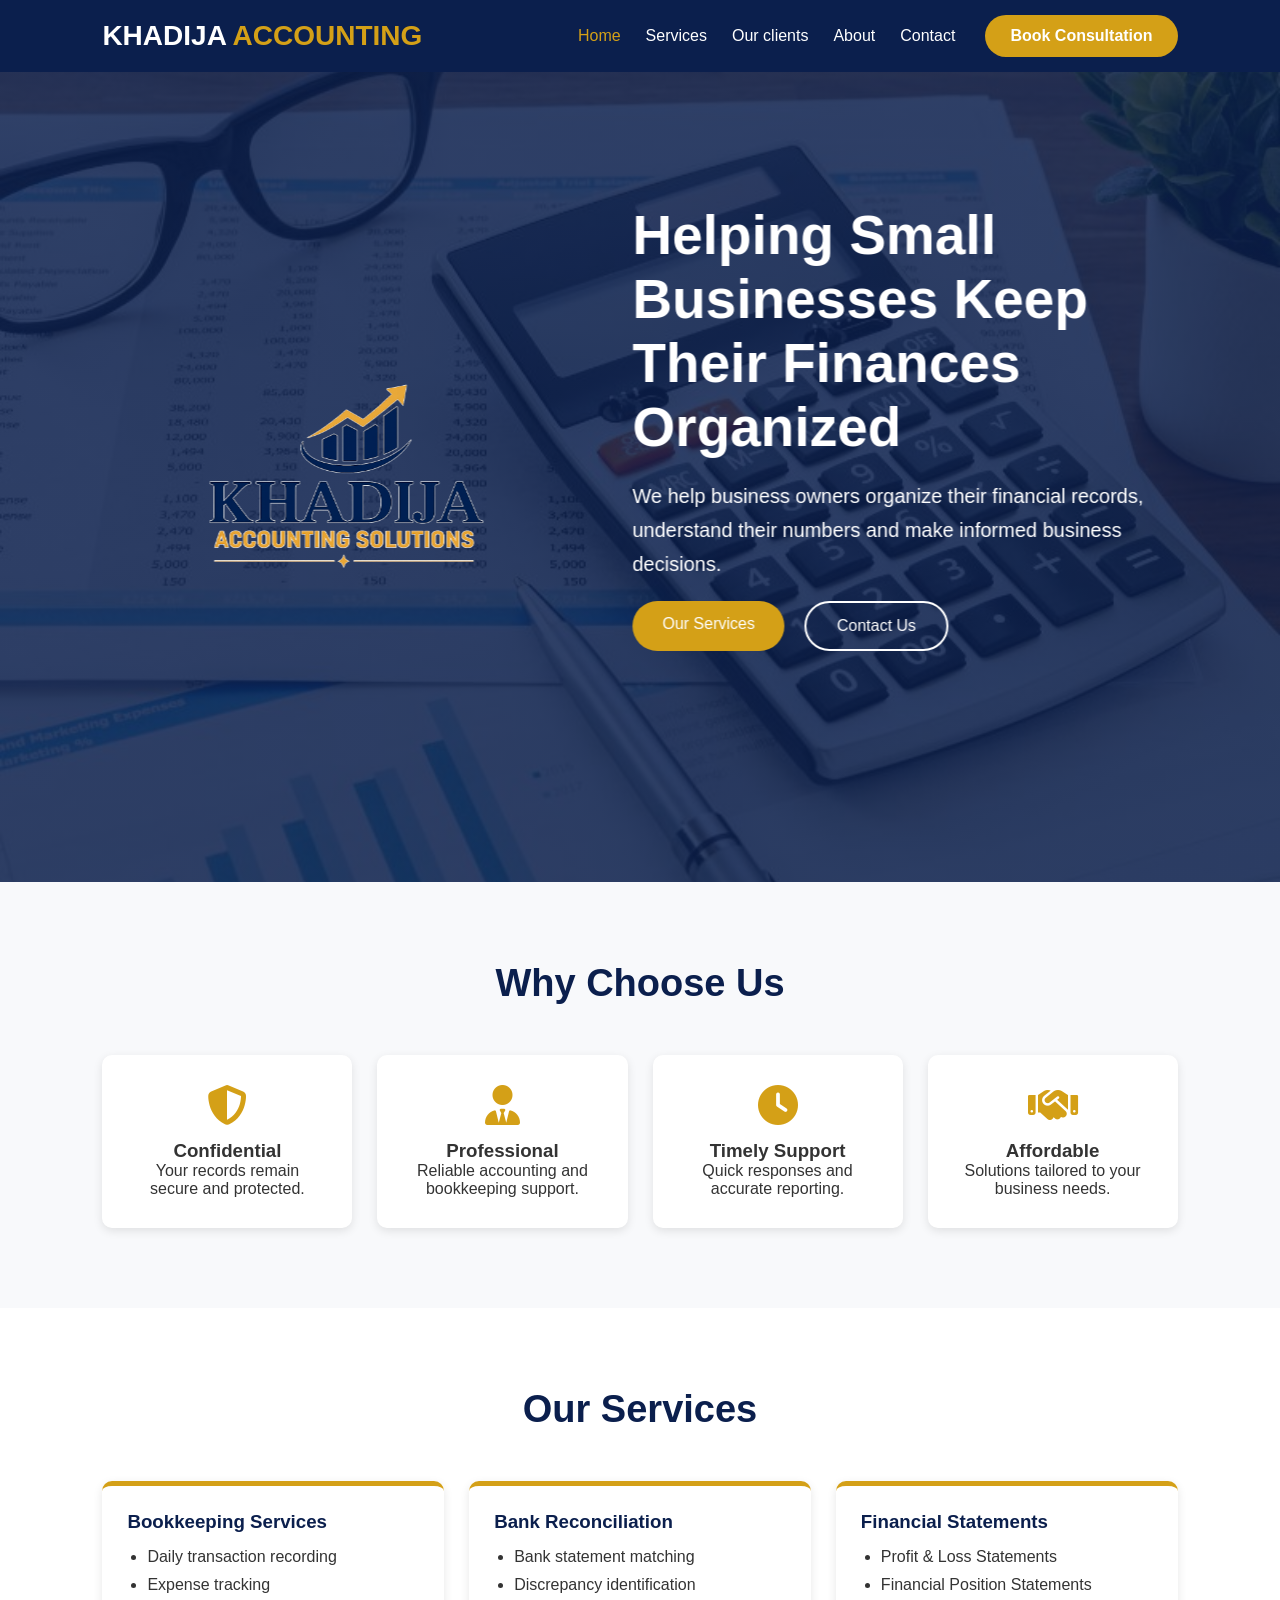
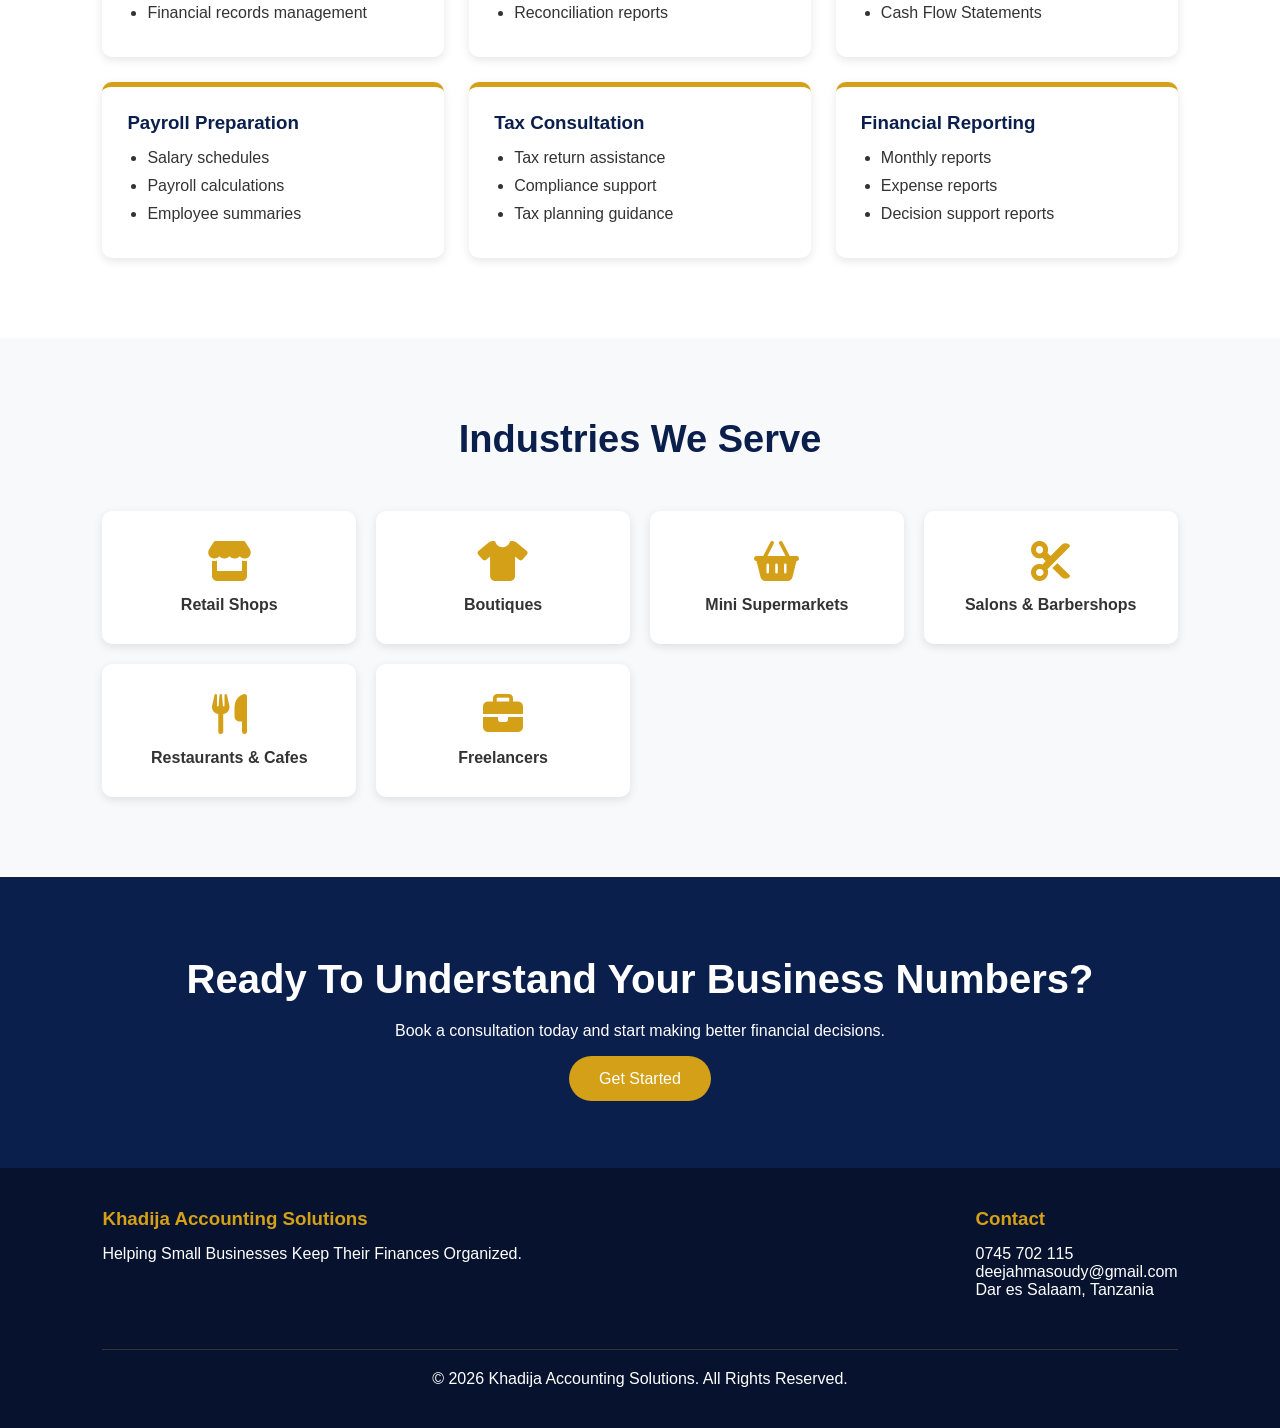
<file: Index.html>
<!DOCTYPE html>
<html lang="en">

<head>
    <meta charset="UTF-8">
    <meta name="viewport" content="width=device-width, initial-scale=1.0">

    <title>Home | KAS</title>
    <link rel="icon" type="image/png" href="Images/Logo2.png">

    <link href="https://cdnjs.cloudflare.com/ajax/libs/font-awesome/6.5.1/css/all.min.css" rel="stylesheet">

    <link rel="stylesheet" href="CSS/style.css">

</head>

<body>

    <nav>

        <div class="logo">
            KHADIJA
            <span>ACCOUNTING</span>
        </div>
        <div class="menu-toggle">
            <i class="fas fa-bars"></i>
        </div>
        <div class="nav-menu">

            <ul>
                <li>
                    <a href="index.html" class="active">Home</a>
                </li>
                <li>
                    <a href="services.html">Services</a>
                </li>
                <li>
                    <a href="our_clients.html">Our clients</a>
                </li>
                <li>
                    <a href="about.html">About</a>
                </li>
                <li>
                    <a href="contact.html">Contact</a>
                </li>
            </ul>

            <a href="contact.html" class="btn">
                Book Consultation
            </a>
        </div>

    </nav>

    <section class="hero">

        <div class="hero-animation">

            <!-- Question -->

            <div class="hero-question">

                <h1>
                    Do you know if your business is making a profit?
                </h1>

            </div>

            <!-- Logo + Meet -->

            <div class="hero-intro">
                <h1>Meet</h1>
                <img src="Images/Logo2.png" alt="Khadija Accounting Solutions Logo" class="hero-logo">



            </div>

            <!-- Final Layout -->

            <div class="hero-final">

                <img src="Images/Logo2.png" alt="Khadija Accounting Solutions Logo" class="hero-logo-final">

                <div class="hero-text-container">

                    <div class="hero-text">

                        <h1>
                            Helping Small Businesses Keep Their Finances Organized
                        </h1>

                        <p>
                            We help business owners organize their financial records, understand their numbers and make informed business decisions.
                        </p>

                    </div>

                    <div class="hero-buttons">

                        <a href="services.html" class="primary-btn">
                            Our Services
                        </a>

                        <a href="contact.html" class="secondary-btn">
                            Contact Us
                        </a>

                    </div>

                </div>

            </div>

        </div>

    </section>
    <section class="why-us">

        <div class="section-title">
            <h2>Why Choose Us</h2>
        </div>

        <div class="features">

            <div class="feature reveal">
                <i class="fas fa-shield-alt"></i>
                <h3>Confidential</h3>
                <p>Your records remain secure and protected.</p>
            </div>

            <div class="feature reveal">
                <i class="fas fa-user-tie"></i>
                <h3>Professional</h3>
                <p>Reliable accounting and bookkeeping support.</p>
            </div>

            <div class="feature reveal">
                <i class="fas fa-clock"></i>
                <h3>Timely Support</h3>
                <p>Quick responses and accurate reporting.</p>
            </div>

            <div class="feature reveal">
                <i class="fas fa-handshake"></i>
                <h3>Affordable</h3>
                <p>Solutions tailored to your business needs.</p>
            </div>

        </div>

    </section>

    <section class="services">

        <div class="section-title">
            <h2>Our Services</h2>
        </div>

        <div class="service-grid">

            <div class="service-card reveal">
                <h3>Bookkeeping Services</h3>
                <ul>
                    <li>Daily transaction recording</li>
                    <li>Expense tracking</li>
                    <li>Financial records management</li>
                </ul>
            </div>

            <div class="service-card reveal">
                <h3>Bank Reconciliation</h3>
                <ul>
                    <li>Bank statement matching</li>
                    <li>Discrepancy identification</li>
                    <li>Reconciliation reports</li>
                </ul>
            </div>

            <div class="service-card reveal">
                <h3>Financial Statements</h3>
                <ul>
                    <li>Profit & Loss Statements</li>
                    <li>Financial Position Statements</li>
                    <li>Cash Flow Statements</li>
                </ul>
            </div>

            <div class="service-card reveal">
                <h3>Payroll Preparation</h3>
                <ul>
                    <li>Salary schedules</li>
                    <li>Payroll calculations</li>
                    <li>Employee summaries</li>
                </ul>
            </div>

            <div class="service-card reveal">
                <h3>Tax Consultation</h3>
                <ul>
                    <li>Tax return assistance</li>
                    <li>Compliance support</li>
                    <li>Tax planning guidance</li>
                </ul>
            </div>

            <div class="service-card reveal">
                <h3>Financial Reporting</h3>
                <ul>
                    <li>Monthly reports</li>
                    <li>Expense reports</li>
                    <li>Decision support reports</li>
                </ul>
            </div>

        </div>

    </section>

    <section class="industries">

        <div class="section-title">
            <h2>Industries We Serve</h2>
        </div>

        <div class="industry-grid">

            <div class="industry reveal">
                <i class="fas fa-store"></i>
                <h4>Retail Shops</h4>
            </div>

            <div class="industry reveal">
                <i class="fas fa-tshirt"></i>
                <h4>Boutiques</h4>
            </div>

            <div class="industry reveal">
                <i class="fas fa-shopping-basket"></i>
                <h4>Mini Supermarkets</h4>
            </div>

            <div class="industry reveal">
                <i class="fas fa-cut"></i>
                <h4>Salons & Barbershops</h4>
            </div>

            <div class="industry reveal">
                <i class="fas fa-utensils"></i>
                <h4>Restaurants & Cafes</h4>
            </div>

            <div class="industry reveal">
                <i class="fas fa-briefcase"></i>
                <h4>Freelancers</h4>
            </div>

        </div>

    </section>

    <section class="cta reveal">

        <h2>Ready To Understand Your Business Numbers?</h2>

        <p>
            Book a consultation today and start making better financial decisions.
        </p>

        <a href="contact.html" class="primary-btn">
            Get Started
        </a>

    </section>

    <footer>

        <div class="footer-content">

            <div>
                <h3>Khadija Accounting Solutions</h3>
                <p>Helping Small Businesses Keep Their Finances Organized.</p>
            </div>

            <div>
                <h3>Contact</h3>
                <p>0745 702 115</p>
                <p>deejahmasoudy@gmail.com</p>
                <p>Dar es Salaam, Tanzania</p>
            </div>

        </div>

        <div class="copyright">
            © 2026 Khadija Accounting Solutions. All Rights Reserved.
        </div>

    </footer>
    <script src="JS/script.js"></script>

</body>

</html>
</file>
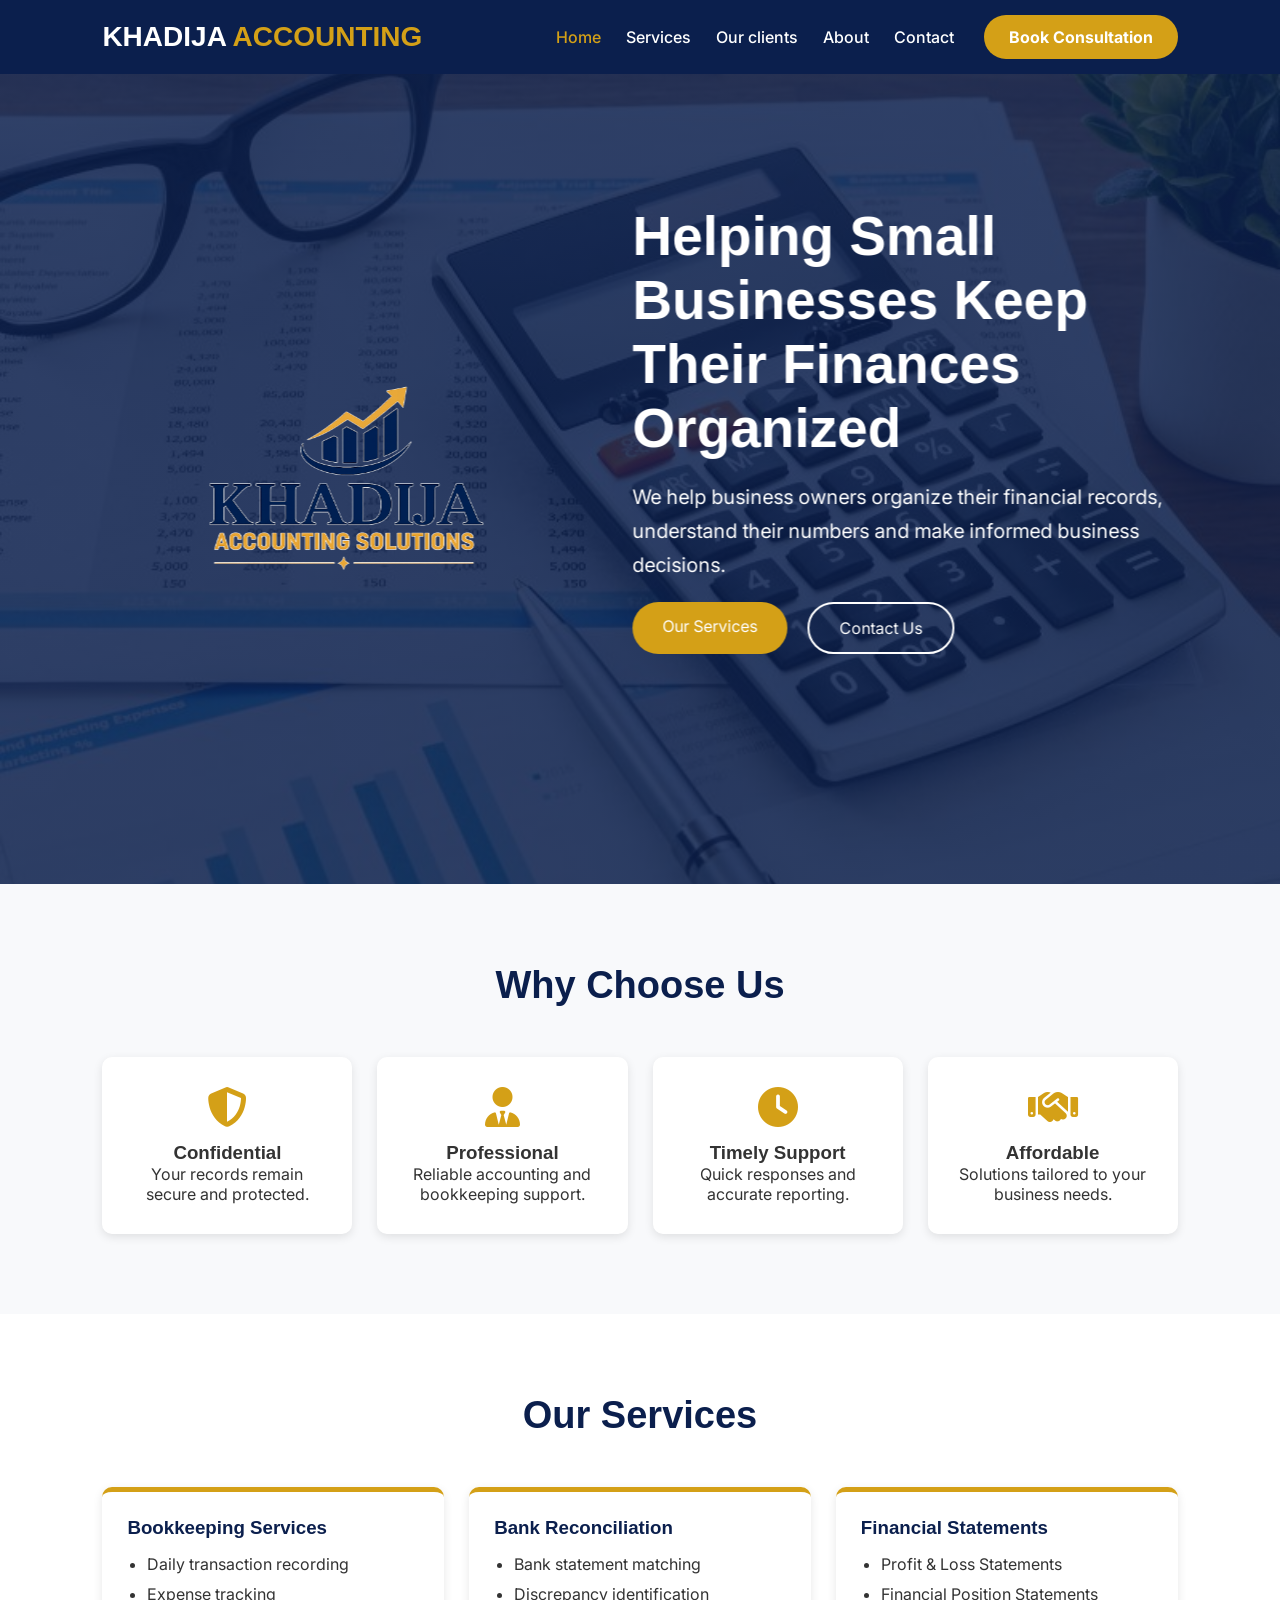
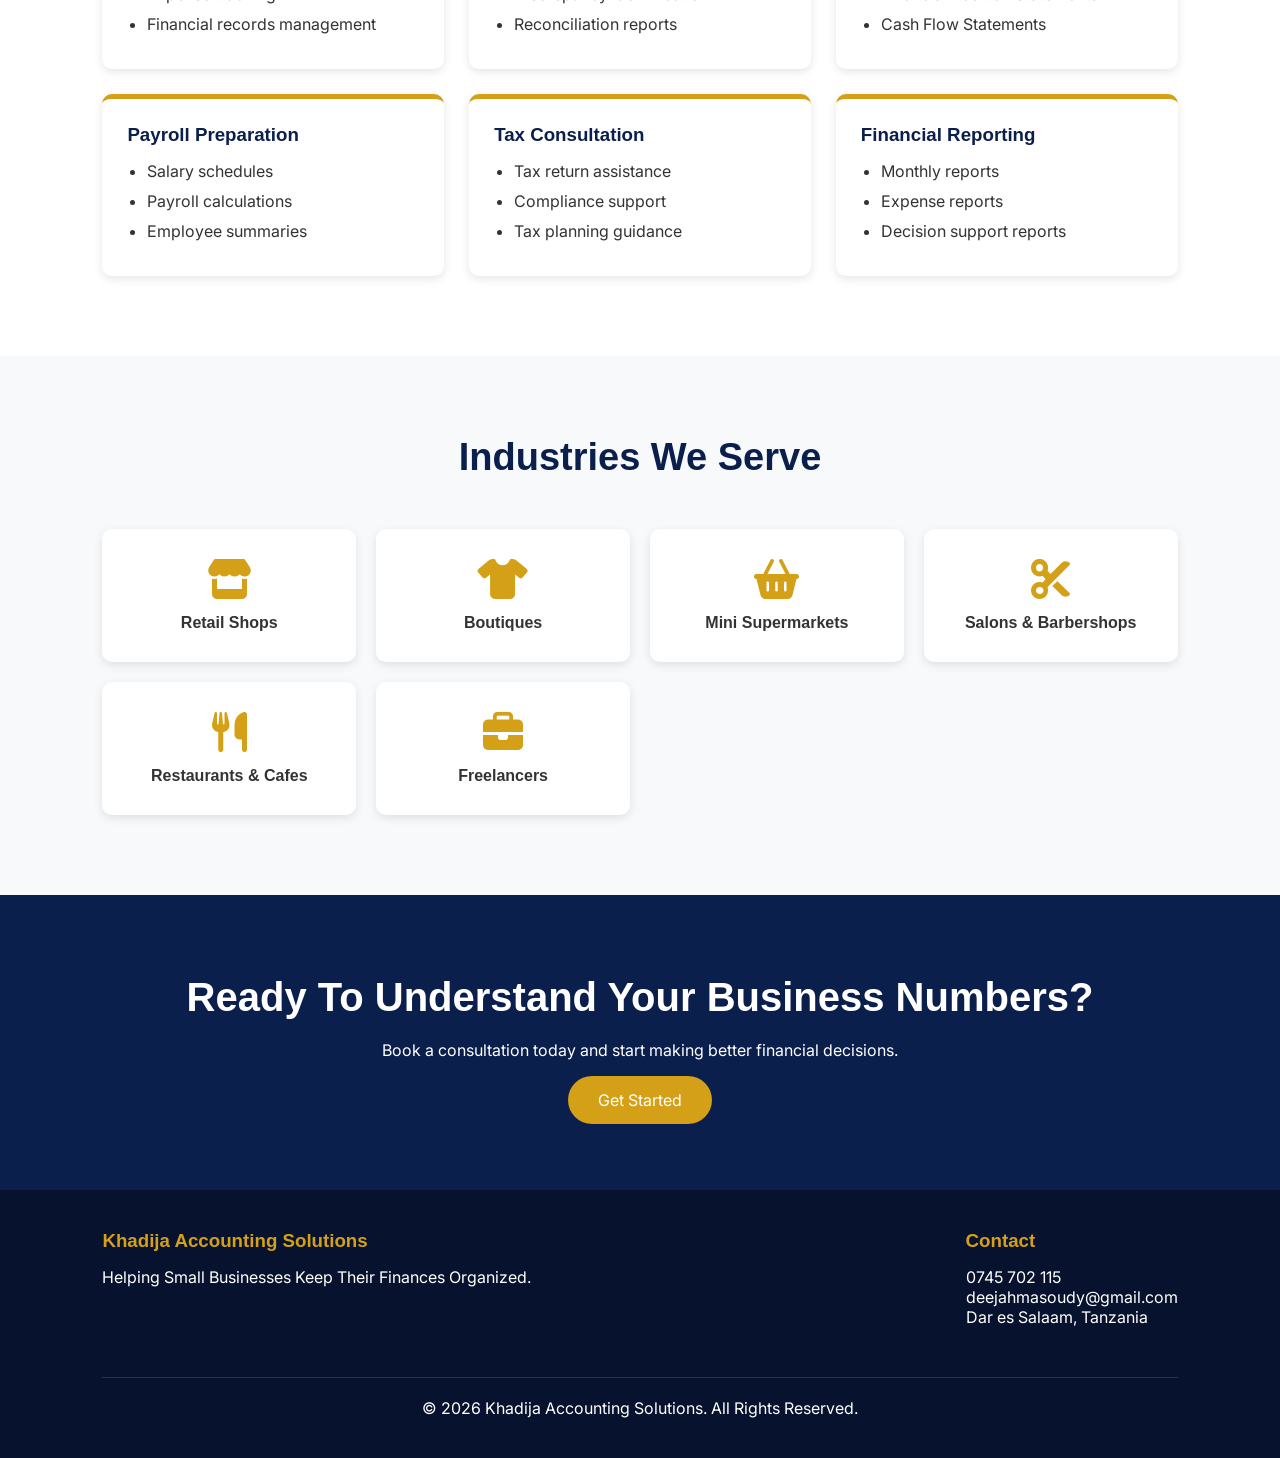
<file: index.html>
<!DOCTYPE html>
<html lang="en">

<head>
    <meta charset="UTF-8">
    <meta name="viewport" content="width=device-width, initial-scale=1.0">

   <title>Khadija Accounting Solutions | Accounting & Bookkeeping Services in Dar es Salaam</title> <meta name="description" content="Khadija Accounting Solutions provides professional bookkeeping, bank reconciliation, financial reporting, payroll preparation and tax consultation services for small businesses in Dar es Salaam, Tanzania."> <meta name="keywords" content="Khadija Accounting Solutions, accounting services Dar es Salaam, bookkeeping Tanzania, bookkeeping services Dar es Salaam, financial reporting Tanzania, payroll services Tanzania, tax consultation Tanzania, small business accounting"> <meta name="author" content="Khadija Accounting Solutions"> <link rel="canonical" href="https://YOUR-DOMAIN/">
    <link rel="icon" type="image/png" href="Images/Logo2.png">
    <!-- Open Graph --> <meta property="og:type" content="website"> <meta property="og:title" content="Khadija Accounting Solutions | Accounting & Bookkeeping Services"> <meta property="og:description" content="Professional accounting, bookkeeping, financial reporting, payroll and tax support for small businesses in Dar es Salaam, Tanzania."> <meta property="og:url" content="https://YOUR-DOMAIN/"> <meta property="og:site_name" content="Khadija Accounting Solutions"> <meta property="og:image" content="https://YOUR-DOMAIN/Images/Logo2.png"> <meta property="og:image:alt" content="Khadija Accounting Solutions Logo"> <!-- Twitter / X --> <meta name="twitter:card" content="summary"> <meta name="twitter:title" content="Khadija Accounting Solutions | Accounting & Bookkeeping Services"> <meta name="twitter:description" content="Professional accounting and bookkeeping support for small businesses in Dar es Salaam, Tanzania."> <meta name="twitter:image" content="https://YOUR-DOMAIN/Images/Logo2.png">
    <!-- Google Fonts -->
<link rel="preconnect" href="https://fonts.googleapis.com">

<link rel="preconnect" href="https://fonts.gstatic.com" crossorigin>

<link href="https://fonts.googleapis.com/css2?family=Inter:wght@300;400;500;600;700;800&family=Poppins:wght@400;500;600;700;800&display=swap" rel="stylesheet">



    <!-- The stylesheet -->
    <link rel="stylesheet" href="CSS/style.css">

    <link href="https://cdnjs.cloudflare.com/ajax/libs/font-awesome/6.5.1/css/all.min.css" rel="stylesheet">

   
</head>

<body>

    <nav>

        <div class="logo">
            KHADIJA
            <span>ACCOUNTING</span>
        </div>
        <div class="menu-toggle">
            <i class="fas fa-bars"></i>
        </div>
        <div class="nav-menu">

            <ul>
                <li>
                    <a href="index.html" class="active">Home</a>
                </li>
                <li>
                    <a href="services.html">Services</a>
                </li>
                <li>
                    <a href="our_clients.html">Our clients</a>
                </li>
                <li>
                    <a href="about.html">About</a>
                </li>
                <li>
                    <a href="contact.html">Contact</a>
                </li>
            </ul>

            <a href="contact.html" class="btn">
                Book Consultation
            </a>
        </div>

    </nav>

    <section class="hero">

        <div class="hero-animation">

            <!-- Question -->

            <div class="hero-question">

                <h1>
                    Do you know if your business is making a profit?
                </h1>

            </div>

            <!-- Logo + Meet -->

            <div class="hero-intro">
                <h1>Meet</h1>
                <img src="Images/Logo2.png" alt="Khadija Accounting Solutions Logo" class="hero-logo">



            </div>

            <!-- Final Layout -->

            <div class="hero-final">

                <img src="Images/Logo2.png" alt="Khadija Accounting Solutions Logo" class="hero-logo-final">

                <div class="hero-text-container">

                    <div class="hero-text">

                        <h1>
                            Helping Small Businesses Keep Their Finances Organized
                        </h1>

                        <p>
                            We help business owners organize their financial records, understand their numbers and make informed business decisions.
                        </p>

                    </div>

                    <div class="hero-buttons">

                        <a href="services.html" class="primary-btn">
                            Our Services
                        </a>

                        <a href="contact.html" class="secondary-btn">
                            Contact Us
                        </a>

                    </div>

                </div>

            </div>

        </div>

    </section>
    <section class="why-us">

        <div class="section-title">
            <h2>Why Choose Us</h2>
        </div>

        <div class="features">

            <div class="feature reveal">
                <i class="fas fa-shield-alt"></i>
                <h3>Confidential</h3>
                <p>Your records remain secure and protected.</p>
            </div>

            <div class="feature reveal">
                <i class="fas fa-user-tie"></i>
                <h3>Professional</h3>
                <p>Reliable accounting and bookkeeping support.</p>
            </div>

            <div class="feature reveal">
                <i class="fas fa-clock"></i>
                <h3>Timely Support</h3>
                <p>Quick responses and accurate reporting.</p>
            </div>

            <div class="feature reveal">
                <i class="fas fa-handshake"></i>
                <h3>Affordable</h3>
                <p>Solutions tailored to your business needs.</p>
            </div>

        </div>

    </section>

    <section class="services">

        <div class="section-title">
            <h2>Our Services</h2>
        </div>

        <div class="service-grid">

            <div class="service-card reveal">
                <h3>Bookkeeping Services</h3>
                <ul>
                    <li>Daily transaction recording</li>
                    <li>Expense tracking</li>
                    <li>Financial records management</li>
                </ul>
            </div>

            <div class="service-card reveal">
                <h3>Bank Reconciliation</h3>
                <ul>
                    <li>Bank statement matching</li>
                    <li>Discrepancy identification</li>
                    <li>Reconciliation reports</li>
                </ul>
            </div>

            <div class="service-card reveal">
                <h3>Financial Statements</h3>
                <ul>
                    <li>Profit & Loss Statements</li>
                    <li>Financial Position Statements</li>
                    <li>Cash Flow Statements</li>
                </ul>
            </div>

            <div class="service-card reveal">
                <h3>Payroll Preparation</h3>
                <ul>
                    <li>Salary schedules</li>
                    <li>Payroll calculations</li>
                    <li>Employee summaries</li>
                </ul>
            </div>

            <div class="service-card reveal">
                <h3>Tax Consultation</h3>
                <ul>
                    <li>Tax return assistance</li>
                    <li>Compliance support</li>
                    <li>Tax planning guidance</li>
                </ul>
            </div>

            <div class="service-card reveal">
                <h3>Financial Reporting</h3>
                <ul>
                    <li>Monthly reports</li>
                    <li>Expense reports</li>
                    <li>Decision support reports</li>
                </ul>
            </div>

        </div>

    </section>

    <section class="industries">

        <div class="section-title">
            <h2>Industries We Serve</h2>
        </div>

        <div class="industry-grid">

            <div class="industry reveal">
                <i class="fas fa-store"></i>
                <h4>Retail Shops</h4>
            </div>

            <div class="industry reveal">
                <i class="fas fa-tshirt"></i>
                <h4>Boutiques</h4>
            </div>

            <div class="industry reveal">
                <i class="fas fa-shopping-basket"></i>
                <h4>Mini Supermarkets</h4>
            </div>

            <div class="industry reveal">
                <i class="fas fa-cut"></i>
                <h4>Salons & Barbershops</h4>
            </div>

            <div class="industry reveal">
                <i class="fas fa-utensils"></i>
                <h4>Restaurants & Cafes</h4>
            </div>

            <div class="industry reveal">
                <i class="fas fa-briefcase"></i>
                <h4>Freelancers</h4>
            </div>

        </div>

    </section>

    <section class="cta reveal">

        <h2>Ready To Understand Your Business Numbers?</h2>

        <p>
            Book a consultation today and start making better financial decisions.
        </p>

        <a href="contact.html" class="primary-btn">
            Get Started
        </a>

    </section>

    <footer>

        <div class="footer-content">

            <div>
                <h3>Khadija Accounting Solutions</h3>
                <p>Helping Small Businesses Keep Their Finances Organized.</p>
            </div>

            <div>
                <h3>Contact</h3>
                <p>0745 702 115</p>
                <p>deejahmasoudy@gmail.com</p>
                <p>Dar es Salaam, Tanzania</p>
            </div>

        </div>

        <div class="copyright">
            © 2026 Khadija Accounting Solutions. All Rights Reserved.
        </div>

    </footer>
    <script src="JS/script.js"></script>

</body>

</html>
</file>
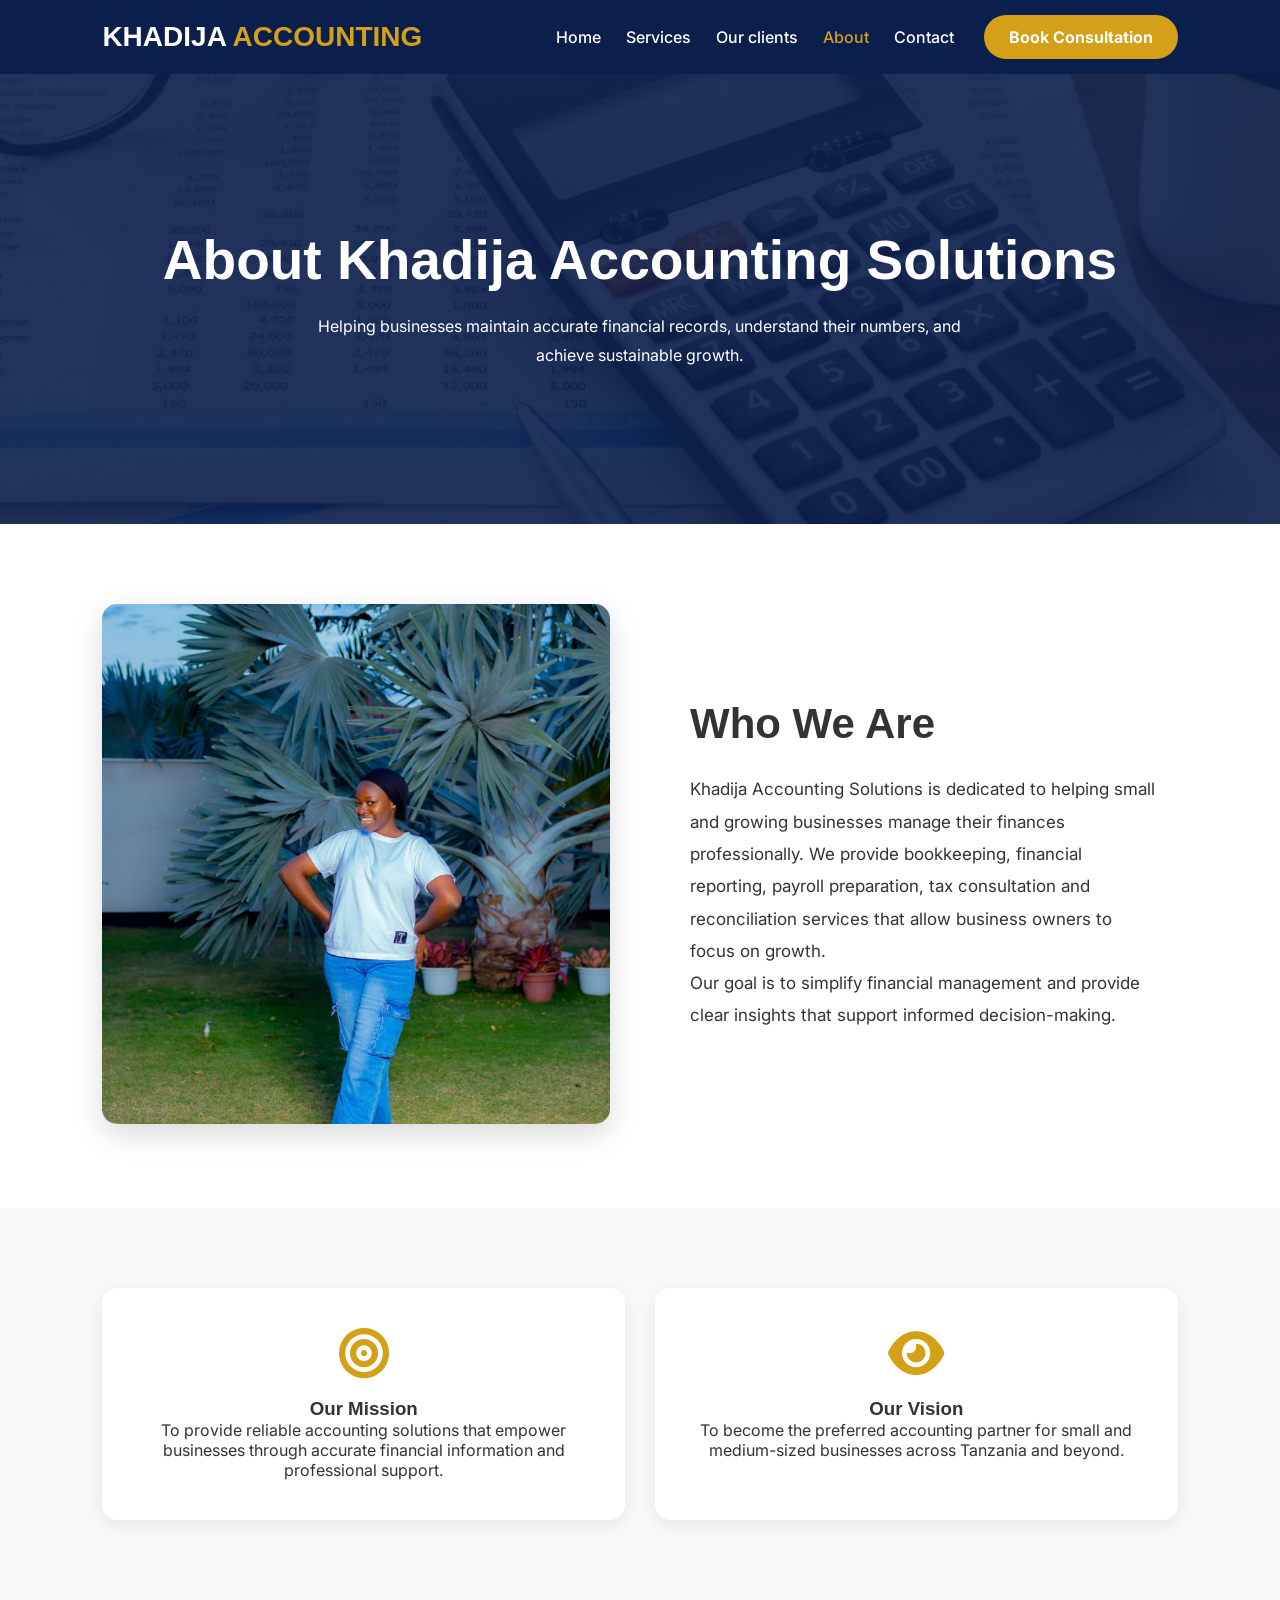
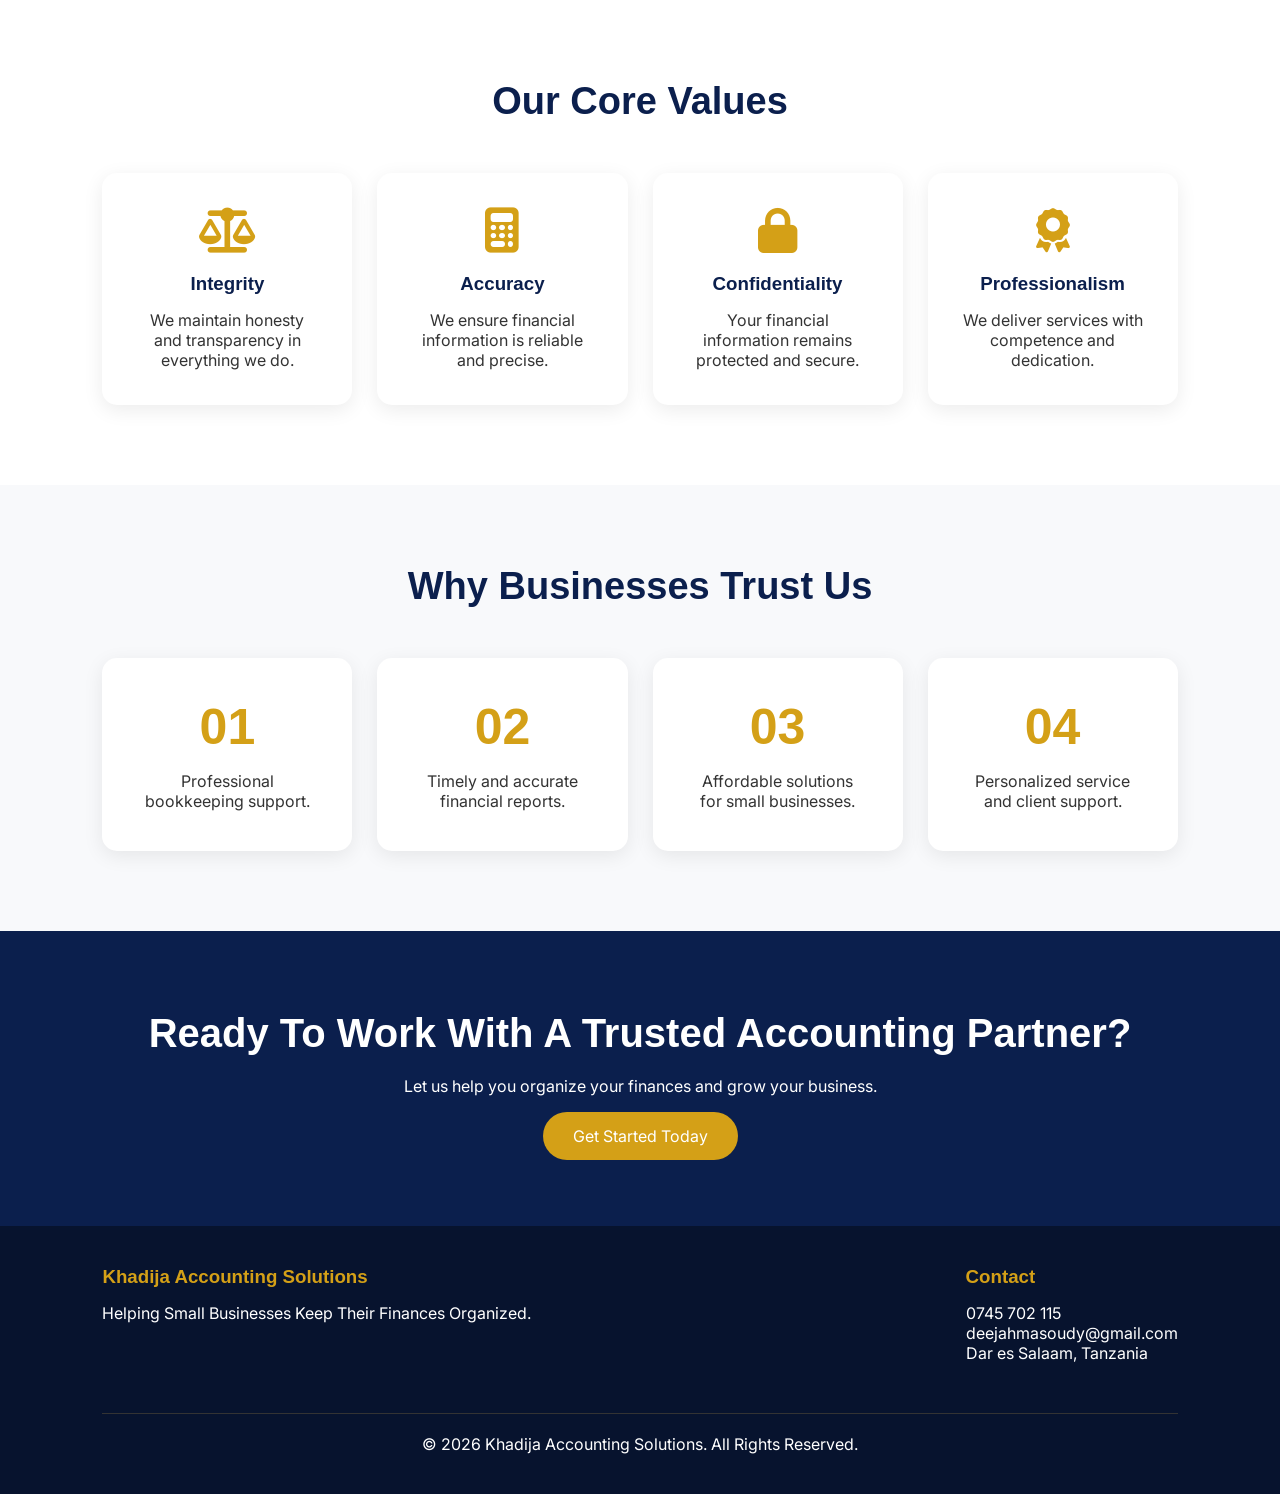
<file: about.html>
<!DOCTYPE html>
<html lang="en">

<head>
    <meta charset="UTF-8">
    <meta name="viewport" content="width=device-width, initial-scale=1.0">

      <title>About Khadija Accounting Solutions | Accounting in Dar es Salaam</title>

    <meta name="description"
        content="Learn about Khadija Accounting Solutions, a Dar es Salaam accounting service helping small and growing businesses with bookkeeping, financial reporting, payroll, tax support and financial management.">

    <meta name="keywords"
        content="Khadija Accounting Solutions, about Khadija Accounting Solutions, accounting company Dar es Salaam, accounting services Tanzania, bookkeeping company Dar es Salaam, small business accounting Tanzania, financial services Dar es Salaam">

    <meta name="author" content="Khadija Accounting Solutions">

    <meta name="robots" content="index, follow">

    <link rel="canonical" href="https://YOUR-DOMAIN/about.html">


    <!-- Open Graph -->

    <meta property="og:type" content="website">

    <meta property="og:title"
        content="About Khadija Accounting Solutions | Accounting in Dar es Salaam">

    <meta property="og:description"
        content="Learn how Khadija Accounting Solutions helps small and growing businesses manage their finances through professional accounting and bookkeeping support.">

    <meta property="og:url"
        content="https://YOUR-DOMAIN/about.html">

    <meta property="og:site_name"
        content="Khadija Accounting Solutions">

    <meta property="og:image"
        content="https://YOUR-DOMAIN/Images/Logo2.png">

    <meta property="og:image:alt"
        content="Khadija Accounting Solutions logo">


    <!-- Twitter / X -->

    <meta name="twitter:card" content="summary">

    <meta name="twitter:title"
        content="About Khadija Accounting Solutions | KAS">

    <meta name="twitter:description"
        content="Professional accounting and bookkeeping support for small and growing businesses in Dar es Salaam, Tanzania.">

    <meta name="twitter:image"
        content="https://YOUR-DOMAIN/Images/Logo2.png">

    <link rel="icon" type="image/png" href="Images/Logo2.png">
<!-- Google Fonts -->
    <link rel="preconnect" href="https://fonts.googleapis.com">

    <link rel="preconnect" href="https://fonts.gstatic.com" crossorigin>

    <link href="https://fonts.googleapis.com/css2?family=Inter:wght@300;400;500;600;700;800&family=Poppins:wght@400;500;600;700;800&display=swap"
        rel="stylesheet">

    <!-- The stylesheet -->
    <link rel="stylesheet" href="CSS/style.css">
   
    <link href="https://cdnjs.cloudflare.com/ajax/libs/font-awesome/6.5.1/css/all.min.css" rel="stylesheet">

</head>

<body>

    <!-- Navigation -->

    <nav>

        <div class="logo">
            KHADIJA
            <span>ACCOUNTING</span>
        </div>
        <div class="menu-toggle">
            <i class="fas fa-bars"></i>
        </div>
        <div class="nav-menu">
            <ul>
                <li>
                    <a href="index.html">Home</a>
                </li>
                <li>
                    <a href="services.html">Services</a>
                </li>
                <li>
                    <a href="our_clients.html">Our clients</a>
                </li>
                <li>
                    <a href="about.html" class="active">About</a>
                </li>
                <li>
                    <a href="contact.html">Contact</a>
                </li>
            </ul>

            <a href="contact.html" class="btn">
                Book Consultation
            </a>
        </div>

    </nav>

    <!-- Hero Section -->

    <section class="page-hero">

        <div class="page-hero-content">

            <h1>About Khadija Accounting Solutions</h1>

            <p>
                Helping businesses maintain accurate financial records, understand their numbers, and achieve sustainable growth.
            </p>

        </div>

    </section>

    <!-- Company Story -->

    <section class="about-section">

        <div class="about-container">

            <div class="about-image reveal">
                <img src="Images/About Khadija.jpeg" alt="Khadija Accounting Solutions accounting team in Dar es Salaam">
            </div>

            <div class="about-content reveal">

                <h2>Who We Are</h2>

                <p>
                    Khadija Accounting Solutions is dedicated to helping small and growing businesses manage their finances professionally. We
                    provide bookkeeping, financial reporting, payroll preparation, tax consultation and reconciliation services
                    that allow business owners to focus on growth.
                </p>

                <p>
                    Our goal is to simplify financial management and provide clear insights that support informed decision-making.
                </p>

            </div>

        </div>

    </section>

    <!-- Mission & Vision -->

    <section class="mission-vision">

        <div class="mission-card reveal">

            <i class="fas fa-bullseye"></i>

            <h3>Our Mission</h3>

            <p>
                To provide reliable accounting solutions that empower businesses through accurate financial information and professional
                support.
            </p>

        </div>

        <div class="mission-card reveal">

            <i class="fas fa-eye"></i>

            <h3>Our Vision</h3>

            <p>
                To become the preferred accounting partner for small and medium-sized businesses across Tanzania and beyond.
            </p>

        </div>

    </section>

    <!-- Core Values -->

    <section class="values">

        <div class="section-title">
            <h2>Our Core Values</h2>
        </div>

        <div class="values-grid">

            <div class="value-card reveal">
                <i class="fas fa-scale-balanced"></i>
                <h3>Integrity</h3>
                <p>
                    We maintain honesty and transparency in everything we do.
                </p>
            </div>

            <div class="value-card reveal">
                <i class="fas fa-calculator"></i>
                <h3>Accuracy</h3>
                <p>
                    We ensure financial information is reliable and precise.
                </p>
            </div>

            <div class="value-card reveal">
                <i class="fas fa-lock"></i>
                <h3>Confidentiality</h3>
                <p>
                    Your financial information remains protected and secure.
                </p>
            </div>

            <div class="value-card reveal">
                <i class="fas fa-award"></i>
                <h3>Professionalism</h3>
                <p>
                    We deliver services with competence and dedication.
                </p>
            </div>

        </div>

    </section>

    <!-- Why Trust Us -->

    <section class="trust-section">

        <div class="section-title">
            <h2>Why Businesses Trust Us</h2>
        </div>

        <div class="trust-grid">

            <div class="trust-item reveal">
                <h3>01</h3>
                <p>Professional bookkeeping support.</p>
            </div>

            <div class="trust-item reveal">
                <h3>02</h3>
                <p>Timely and accurate financial reports.</p>
            </div>

            <div class="trust-item reveal">
                <h3>03</h3>
                <p>Affordable solutions for small businesses.</p>
            </div>

            <div class="trust-item reveal">
                <h3>04</h3>
                <p>Personalized service and client support.</p>
            </div>

        </div>

    </section>

    <!-- CTA -->

    <section class="cta">

        <h2>Ready To Work With A Trusted Accounting Partner?</h2>

        <p>
            Let us help you organize your finances and grow your business.
        </p>

        <a href="contact.html" class="primary-btn">
            Get Started Today
        </a>

    </section>

    <!-- Footer -->

    <footer>

        <div class="footer-content">

            <div>
                <h3>Khadija Accounting Solutions</h3>
                <p>
                    Helping Small Businesses Keep Their Finances Organized.
                </p>
            </div>

            <div>
                <h3>Contact</h3>
                <p>0745 702 115</p>
                <p>deejahmasoudy@gmail.com</p>
                <p>Dar es Salaam, Tanzania</p>
            </div>

        </div>

        <div class="copyright">
            © 2026 Khadija Accounting Solutions. All Rights Reserved.
        </div>

    </footer>

    <script src="JS/script.js"></script>

</body>

</html>
</file>
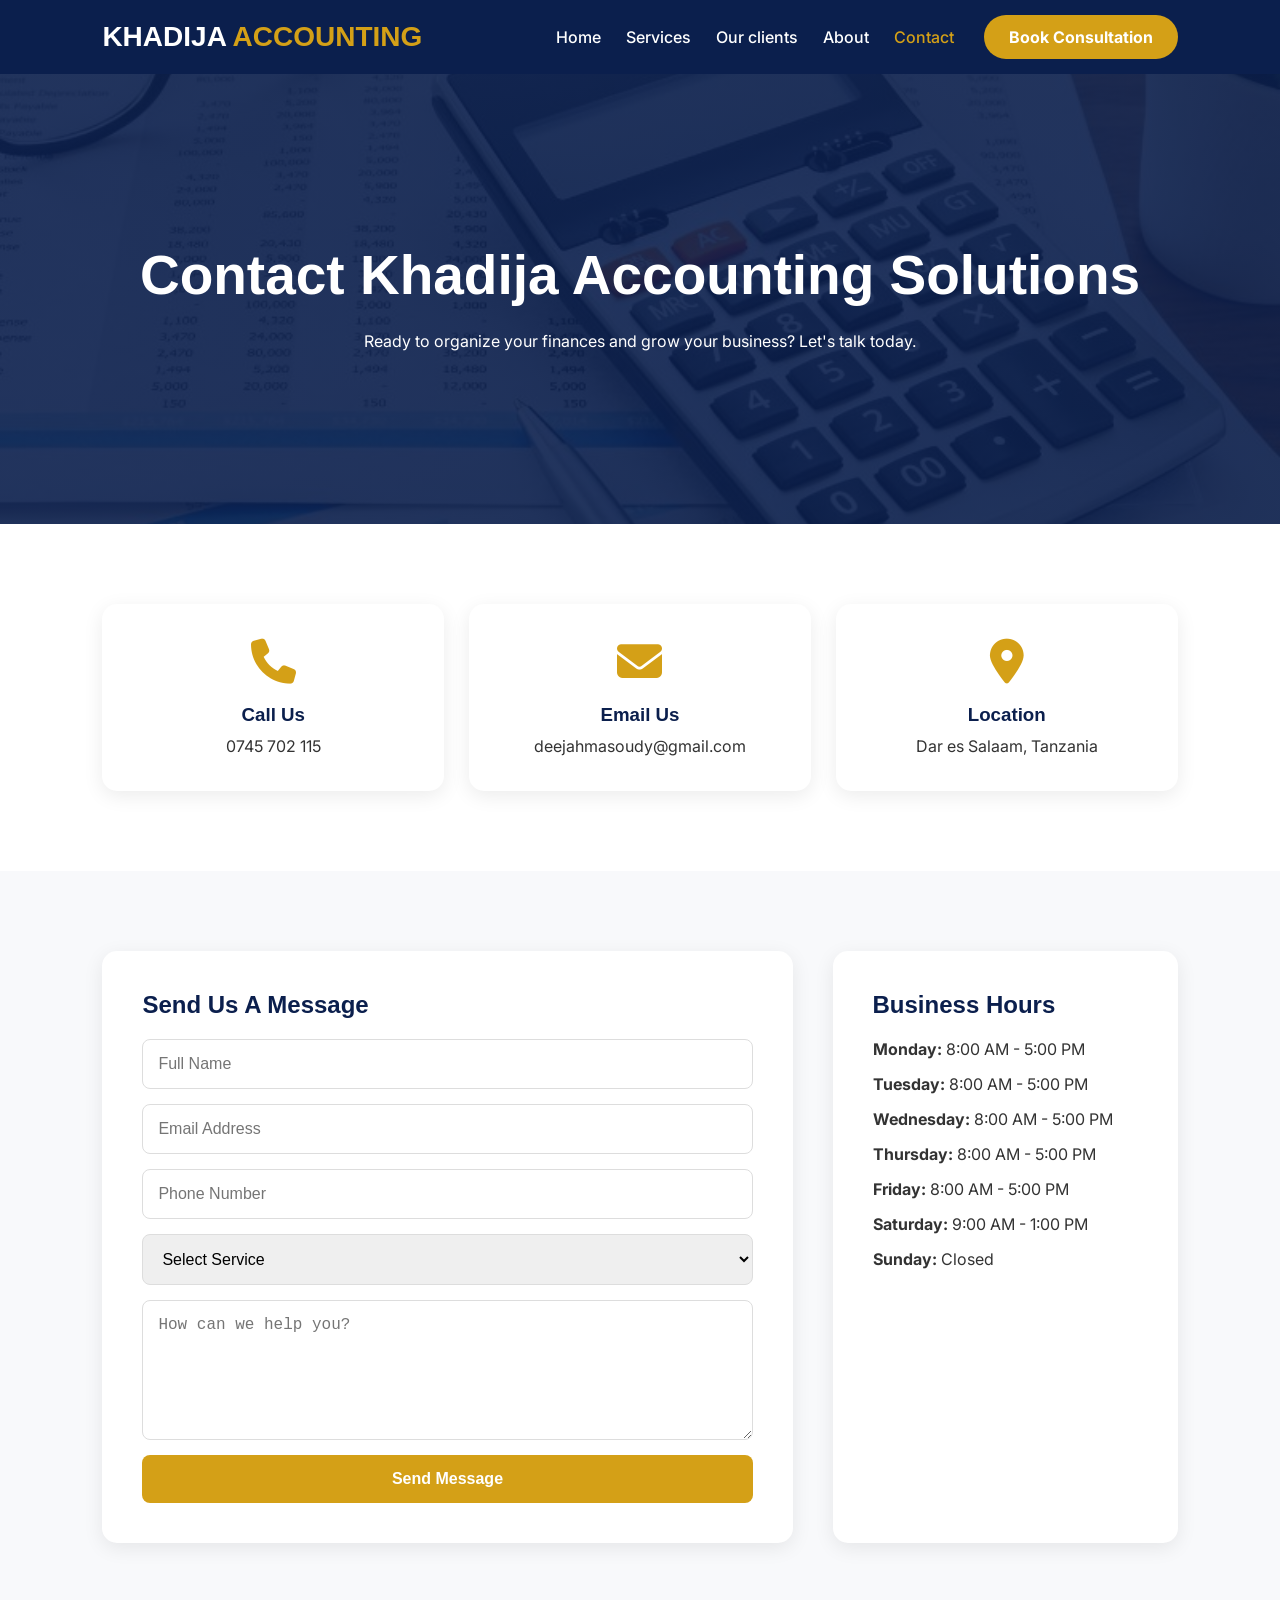
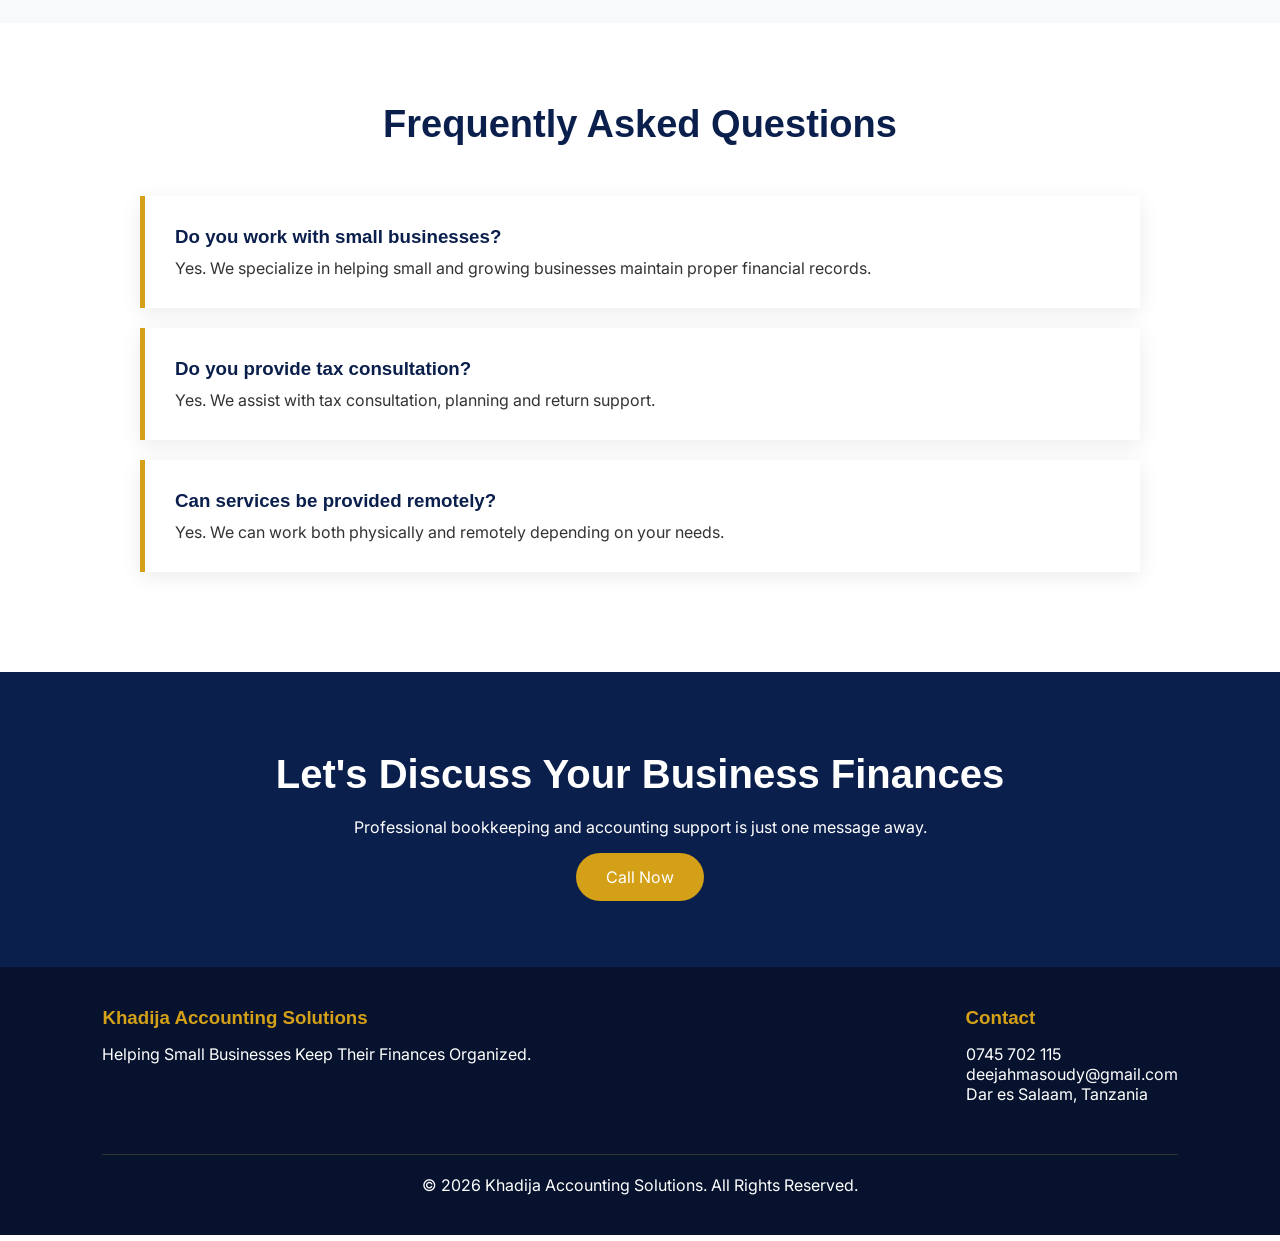
<file: contact.html>
<!DOCTYPE html>
<html lang="en">

<head>

    <meta charset="UTF-8">
    <meta name="viewport" content="width=device-width, initial-scale=1.0">

     <title>Contact Khadija Accounting Solutions | Accounting Services Dar es Salaam</title>

    <meta name="description"
        content="Contact Khadija Accounting Solutions in Dar es Salaam, Tanzania for bookkeeping, accounting, payroll, financial reporting and tax consultation services. Call 0745 702 115 or email deejahmasoudy@gmail.com.">

    <meta name="keywords"
        content="contact Khadija Accounting Solutions, accounting services Dar es Salaam, bookkeeping Dar es Salaam, accountant Tanzania, accounting consultant Dar es Salaam, bookkeeping services Tanzania, tax consultation Dar es Salaam, financial reporting Tanzania">

    <meta name="author" content="Khadija Accounting Solutions">

    <meta name="robots" content="index, follow">

    <link rel="canonical" href="https://YOUR-DOMAIN/contact.html">


    <!-- Open Graph -->

    <meta property="og:type" content="website">

    <meta property="og:title"
        content="Contact Khadija Accounting Solutions | Dar es Salaam">

    <meta property="og:description"
        content="Get in touch with Khadija Accounting Solutions for professional bookkeeping, accounting, payroll, financial reporting and tax consultation services in Dar es Salaam, Tanzania.">

    <meta property="og:url"
        content="https://YOUR-DOMAIN/contact.html">

    <meta property="og:site_name"
        content="Khadija Accounting Solutions">

    <meta property="og:image"
        content="https://YOUR-DOMAIN/Images/Logo2.png">

    <meta property="og:image:alt"
        content="Khadija Accounting Solutions logo">


    <!-- Twitter / X -->

    <meta name="twitter:card" content="summary">

    <meta name="twitter:title"
        content="Contact Khadija Accounting Solutions | Dar es Salaam">

    <meta name="twitter:description"
        content="Contact KAS for professional accounting, bookkeeping, payroll, financial reporting and tax consultation services in Dar es Salaam, Tanzania.">

    <meta name="twitter:image"
        content="https://YOUR-DOMAIN/Images/Logo2.png">

    <link rel="icon" type="image/png" href="Images/Logo2.png">

    <!-- Google Fonts -->
    <link rel="preconnect" href="https://fonts.googleapis.com">

    <link rel="preconnect" href="https://fonts.gstatic.com" crossorigin>

    <link href="https://fonts.googleapis.com/css2?family=Inter:wght@300;400;500;600;700;800&family=Poppins:wght@400;500;600;700;800&display=swap"
        rel="stylesheet">

    <!-- The stylesheet -->
    <link rel="stylesheet" href="CSS/style.css">
    <link href="https://cdnjs.cloudflare.com/ajax/libs/font-awesome/6.5.1/css/all.min.css" rel="stylesheet">

</head>

<body>

    <!-- Navigation -->

    <nav>

        <div class="logo">
            KHADIJA
            <span>ACCOUNTING</span>
        </div>
        <div class="menu-toggle">
            <i class="fas fa-bars"></i>
        </div>
        <div class="nav-menu">
            <ul>
                <li>
                    <a href="index.html">Home</a>
                </li>
                <li>
                    <a href="services.html">Services</a>
                </li>
                <li>
                    <a href="our_clients.html">Our clients</a>
                </li>
                <li>
                    <a href="about.html">About</a>
                </li>
                <li>
                    <a href="contact.html" class="active">Contact</a>
                </li>
            </ul>

            <a href="contact.html" class="btn">
                Book Consultation
            </a>
        </div>

    </nav>

    <!-- Hero -->

    <section class="page-hero">

        <div class="page-hero-content">

           <h1>Contact Khadija Accounting Solutions</h1>

            <p>
                Ready to organize your finances and grow your business? Let's talk today.
            </p>

        </div>

    </section>

    <!-- Contact Information -->

    <section class="contact-info">

        <div class="contact-card reveal">

            <i class="fas fa-phone"></i>

            <h3>Call Us</h3>

            <p>0745 702 115</p>

        </div>

        <div class="contact-card reveal">

            <i class="fas fa-envelope"></i>

            <h3>Email Us</h3>

            <p>deejahmasoudy@gmail.com</p>

        </div>

        <div class="contact-card reveal">

            <i class="fas fa-location-dot"></i>

            <h3>Location</h3>

            <p>Dar es Salaam, Tanzania</p>

        </div>

    </section>

    <!-- Contact Form -->

    <section class="contact-section">

        <div class="contact-container">

            <div class="contact-form reveal">

                <h2>Send Us A Message</h2>

                <form id="contactForm">

                    <input type="text" id="name" placeholder="Full Name" required>

                    <input type="email" id="email" placeholder="Email Address" required>

                    <input type="tel" id="phone" placeholder="Phone Number" required>

                    <select id="service" required>

                        <option value="">
                            Select Service
                        </option>

                        <option>
                            Bookkeeping
                        </option>

                        <option>
                            Bank Reconciliation
                        </option>

                        <option>
                            Financial Statements
                        </option>

                        <option>
                            Payroll Preparation
                        </option>

                        <option>
                            Tax Consultation
                        </option>

                        <option>
                            Financial Reporting
                        </option>

                    </select>

                    <textarea id="message" rows="6" placeholder="How can we help you?" required></textarea>

                    <button type="submit">
                        Send Message
                    </button>

                </form>

            </div>

            <div class="business-hours reveal">

                <h2>Business Hours</h2>

                <div class="hours">

                    <p>
                        <strong>Monday:</strong> 8:00 AM - 5:00 PM</p>

                    <p>
                        <strong>Tuesday:</strong> 8:00 AM - 5:00 PM</p>

                    <p>
                        <strong>Wednesday:</strong> 8:00 AM - 5:00 PM</p>

                    <p>
                        <strong>Thursday:</strong> 8:00 AM - 5:00 PM</p>

                    <p>
                        <strong>Friday:</strong> 8:00 AM - 5:00 PM</p>

                    <p>
                        <strong>Saturday:</strong> 9:00 AM - 1:00 PM</p>

                    <p>
                        <strong>Sunday:</strong> Closed</p>

                </div>

            </div>

        </div>

    </section>

    <!-- FAQ -->

    <section class="faq">

        <div class="section-title">

            <h2>Frequently Asked Questions</h2>

        </div>

        <div class="faq-container">

            <div class="faq-item reveal">

                <h3>Do you work with small businesses?</h3>

                <p>
                    Yes. We specialize in helping small and growing businesses maintain proper financial records.
                </p>

            </div>

            <div class="faq-item reveal">

                <h3>Do you provide tax consultation?</h3>

                <p>
                    Yes. We assist with tax consultation, planning and return support.
                </p>

            </div>

            <div class="faq-item reveal">

                <h3>Can services be provided remotely?</h3>

                <p>
                    Yes. We can work both physically and remotely depending on your needs.
                </p>

            </div>

        </div>

    </section>

    <!-- Google Maps -->

    <!--<section class="map-section">

        <iframe src="https://maps.google.com/maps?q=Dar%20es%20Salaam&t=&z=13&ie=UTF8&iwloc=&output=embed" loading="lazy">
        </iframe>

    </section>-->

    <!-- CTA -->

    <section class="cta">

        <h2>Let's Discuss Your Business Finances</h2>

        <p>
            Professional bookkeeping and accounting support is just one message away.
        </p>

       <a href="tel:+255745702115" class="primary-btn">
    Call Now
</a>

    </section>

    <!-- Footer -->

    <footer>

        <div class="footer-content">

            <div>

                <h3>Khadija Accounting Solutions</h3>

                <p>
                    Helping Small Businesses Keep Their Finances Organized.
                </p>

            </div>

            <div>

                <h3>Contact</h3>

                <p>0745 702 115</p>

                <p>deejahmasoudy@gmail.com</p>

                <p>Dar es Salaam, Tanzania</p>

            </div>

        </div>

        <div class="copyright">
            © 2026 Khadija Accounting Solutions. All Rights Reserved.
        </div>

    </footer>



    <script src="JS/script.js"></script>

</body>

</html>
</file>
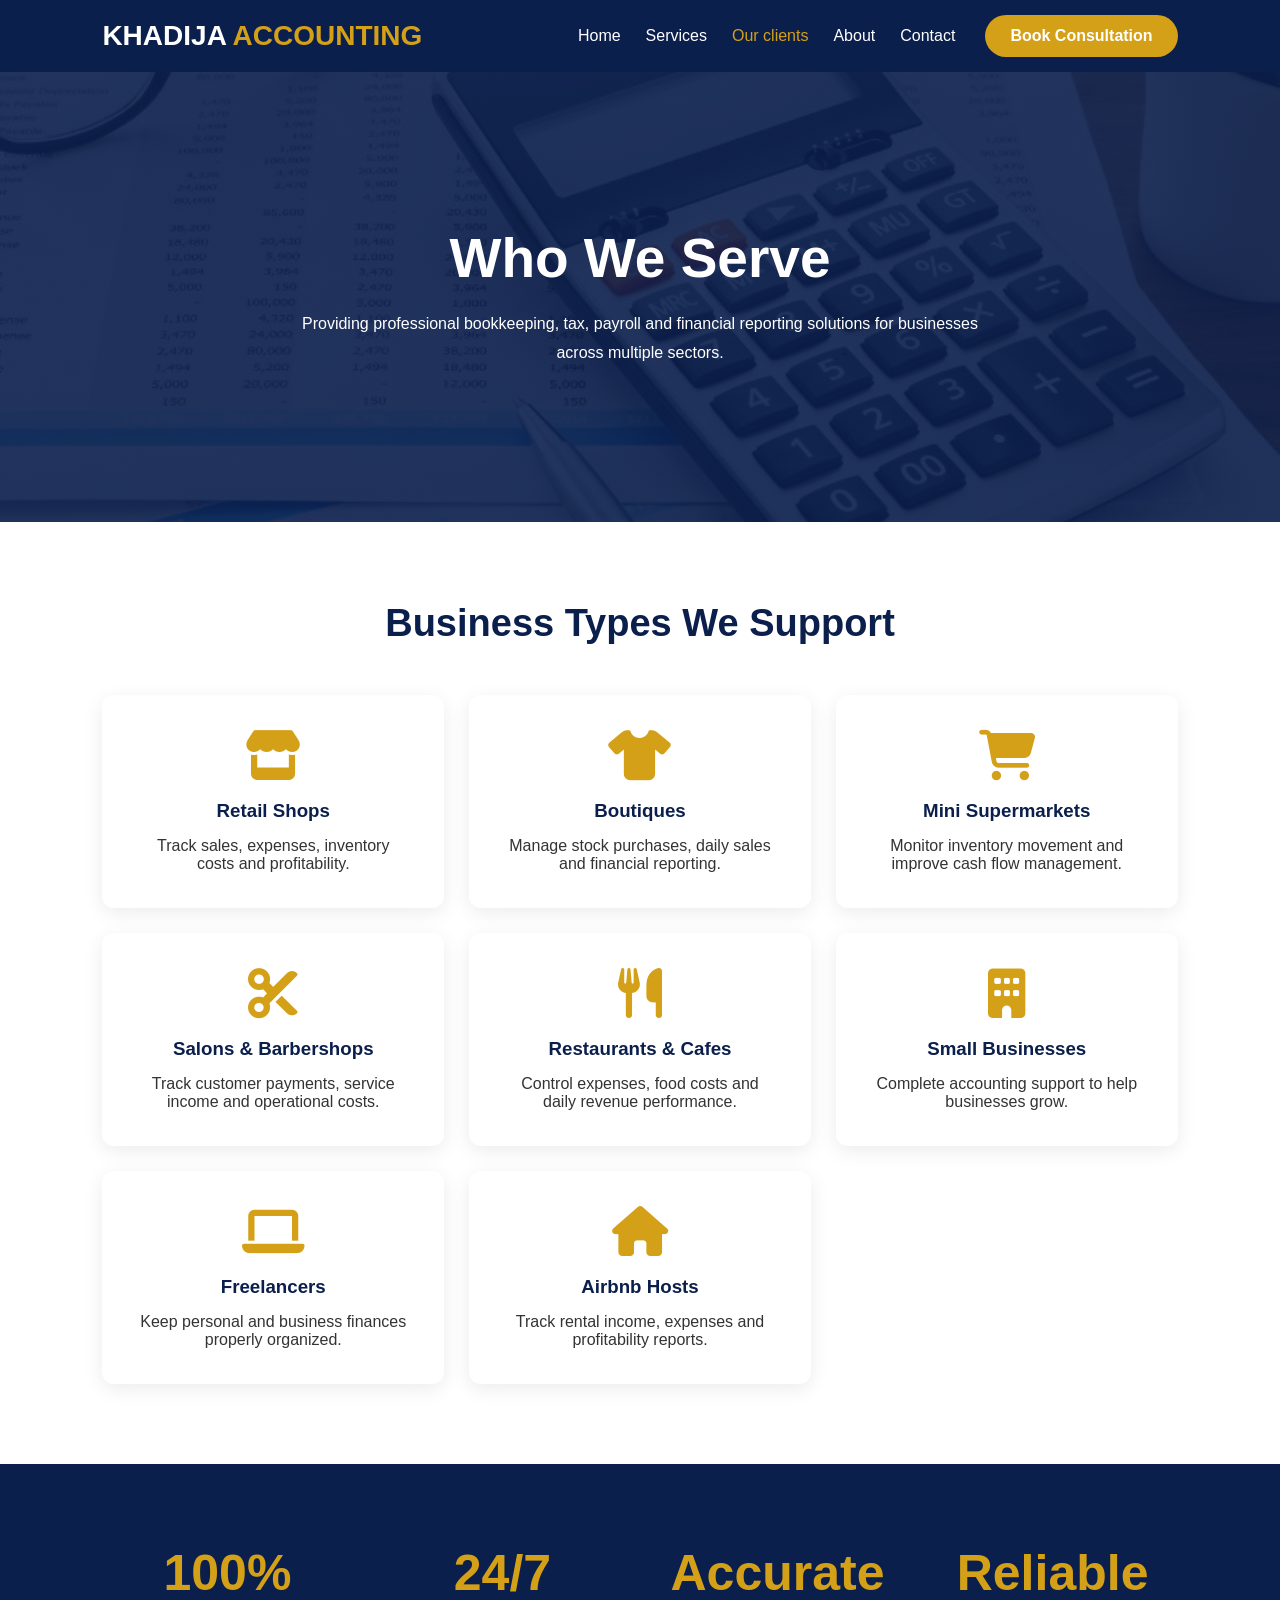
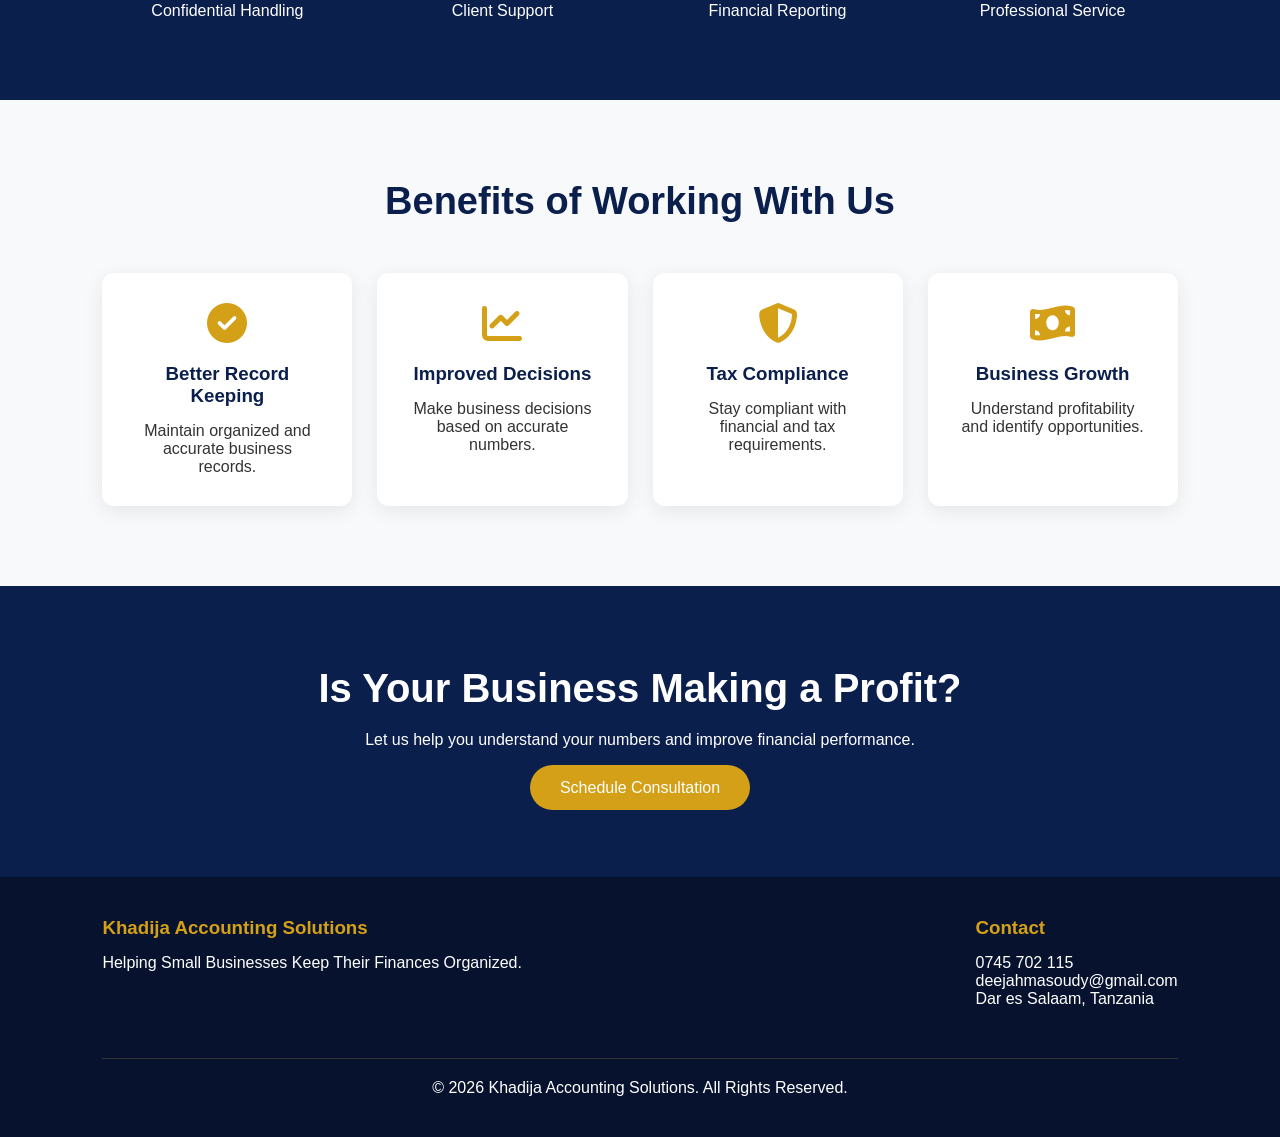
<file: Our_clients.html>
<!DOCTYPE html>
<html lang="en">

<head>
    <meta charset="UTF-8">
    <meta name="viewport" content="width=device-width, initial-scale=1.0">

    <title>Industries We Serve | KAS</title>
    <link rel="icon" type="image/png" href="Images/Logo2.png">
    <link rel="stylesheet" href="CSS/style.css">

    <link href="https://cdnjs.cloudflare.com/ajax/libs/font-awesome/6.5.1/css/all.min.css" rel="stylesheet">
</head>

<body>

    <!-- Navigation -->

    <nav>

        <div class="logo">
            KHADIJA
            <span>ACCOUNTING</span>
        </div>
        <div class="menu-toggle">
            <i class="fas fa-bars"></i>
        </div>
        <div class="nav-menu">
            <ul>
                <li>
                    <a href="index.html">Home</a>
                </li>
                <li>
                    <a href="services.html">Services</a>
                </li>
                <li>
                    <a href="our_clients.html" class="active">Our clients</a>
                </li>
                <li>
                    <a href="about.html">About</a>
                </li>
                <li>
                    <a href="contact.html">Contact</a>
                </li>
            </ul>


            <a href="contact.html" class="btn">
                Book Consultation
            </a>
        </div>

    </nav>

    <!-- Hero Section -->

    <section class="page-hero">

        <div class="page-hero-content">

            <h1>Who We Serve</h1>

            <p>
                Providing professional bookkeeping, tax, payroll and financial reporting solutions for businesses across multiple sectors.
            </p>

        </div>

    </section>

    <!-- Industries Grid -->

    <section class="industries-section">

        <div class="section-title">
            <h2>Business Types We Support</h2>
        </div>

        <div class="industry-cards">

            <div class="industry-card reveal">
                <i class="fas fa-store"></i>
                <h3>Retail Shops</h3>
                <p>
                    Track sales, expenses, inventory costs and profitability.
                </p>
            </div>

            <div class="industry-card reveal">
                <i class="fas fa-shirt"></i>
                <h3>Boutiques</h3>
                <p>
                    Manage stock purchases, daily sales and financial reporting.
                </p>
            </div>

            <div class="industry-card reveal">
                <i class="fas fa-cart-shopping"></i>
                <h3>Mini Supermarkets</h3>
                <p>
                    Monitor inventory movement and improve cash flow management.
                </p>
            </div>

            <div class="industry-card reveal">
                <i class="fas fa-scissors"></i>
                <h3>Salons & Barbershops</h3>
                <p>
                    Track customer payments, service income and operational costs.
                </p>
            </div>

            <div class="industry-card reveal">
                <i class="fas fa-utensils"></i>
                <h3>Restaurants & Cafes</h3>
                <p>
                    Control expenses, food costs and daily revenue performance.
                </p>
            </div>

            <div class="industry-card reveal">
                <i class="fas fa-building"></i>
                <h3>Small Businesses</h3>
                <p>
                    Complete accounting support to help businesses grow.
                </p>
            </div>

            <div class="industry-card reveal">
                <i class="fas fa-laptop"></i>
                <h3>Freelancers</h3>
                <p>
                    Keep personal and business finances properly organized.
                </p>
            </div>

            <div class="industry-card reveal">
                <i class="fas fa-house"></i>
                <h3>Airbnb Hosts</h3>
                <p>
                    Track rental income, expenses and profitability reports.
                </p>
            </div>

        </div>

    </section>

    <!-- Statistics Section -->

    <section class="stats">

        <div class="stat-box reveal">
            <h2>100%</h2>
            <p>Confidential Handling</p>
        </div>

        <div class="stat-box reveal">
            <h2>24/7</h2>
            <p>Client Support</p>
        </div>

        <div class="stat-box reveal">
            <h2>Accurate</h2>
            <p>Financial Reporting</p>
        </div>

        <div class="stat-box reveal">
            <h2>Reliable</h2>
            <p>Professional Service</p>
        </div>

    </section>

    <!-- Benefits Section -->

    <section class="benefits">

        <div class="section-title">
            <h2>Benefits of Working With Us</h2>
        </div>

        <div class="benefit-grid">

            <div class="benefit reveal">
                <i class="fas fa-check-circle"></i>
                <h3>Better Record Keeping</h3>
                <p>
                    Maintain organized and accurate business records.
                </p>
            </div>

            <div class="benefit reveal">
                <i class="fas fa-chart-line"></i>
                <h3>Improved Decisions</h3>
                <p>
                    Make business decisions based on accurate numbers.
                </p>
            </div>

            <div class="benefit reveal">
                <i class="fas fa-shield-alt"></i>
                <h3>Tax Compliance</h3>
                <p>
                    Stay compliant with financial and tax requirements.
                </p>
            </div>

            <div class="benefit reveal">
                <i class="fas fa-money-bill-wave"></i>
                <h3>Business Growth</h3>
                <p>
                    Understand profitability and identify opportunities.
                </p>
            </div>

        </div>

    </section>

    <!-- CTA -->

    <section class="cta">

        <h2>Is Your Business Making a Profit?</h2>

        <p>
            Let us help you understand your numbers and improve financial performance.
        </p>

        <a href="contact.html" class="primary-btn">
            Schedule Consultation
        </a>

    </section>

    <!-- Footer -->

    <footer>

        <div class="footer-content">

            <div>
                <h3>Khadija Accounting Solutions</h3>
                <p>
                    Helping Small Businesses Keep Their Finances Organized.
                </p>
            </div>

            <div>
                <h3>Contact</h3>
                <p>0745 702 115</p>
                <p>deejahmasoudy@gmail.com</p>
                <p>Dar es Salaam, Tanzania</p>
            </div>

        </div>

        <div class="copyright">
            © 2026 Khadija Accounting Solutions. All Rights Reserved.
        </div>

    </footer>

    <script src="JS/script.js"></script>

</body>

</html>
</file>
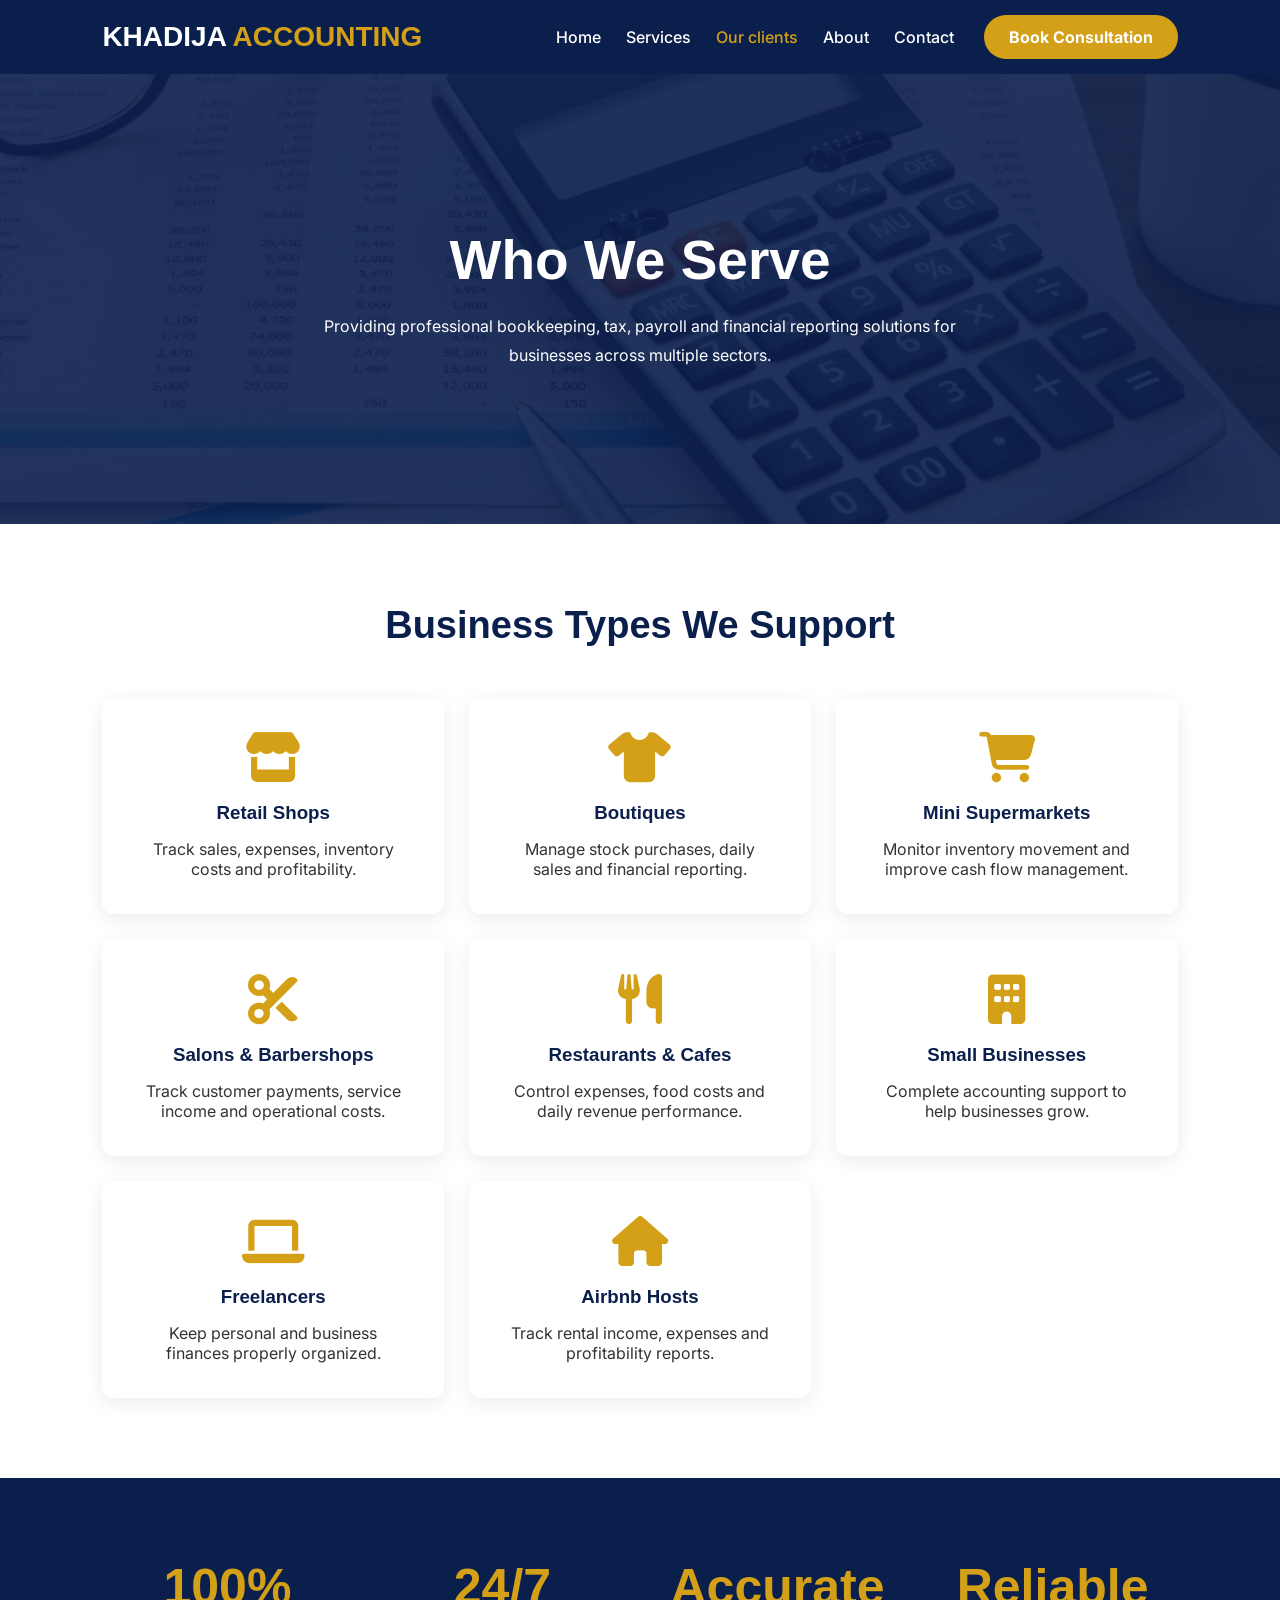
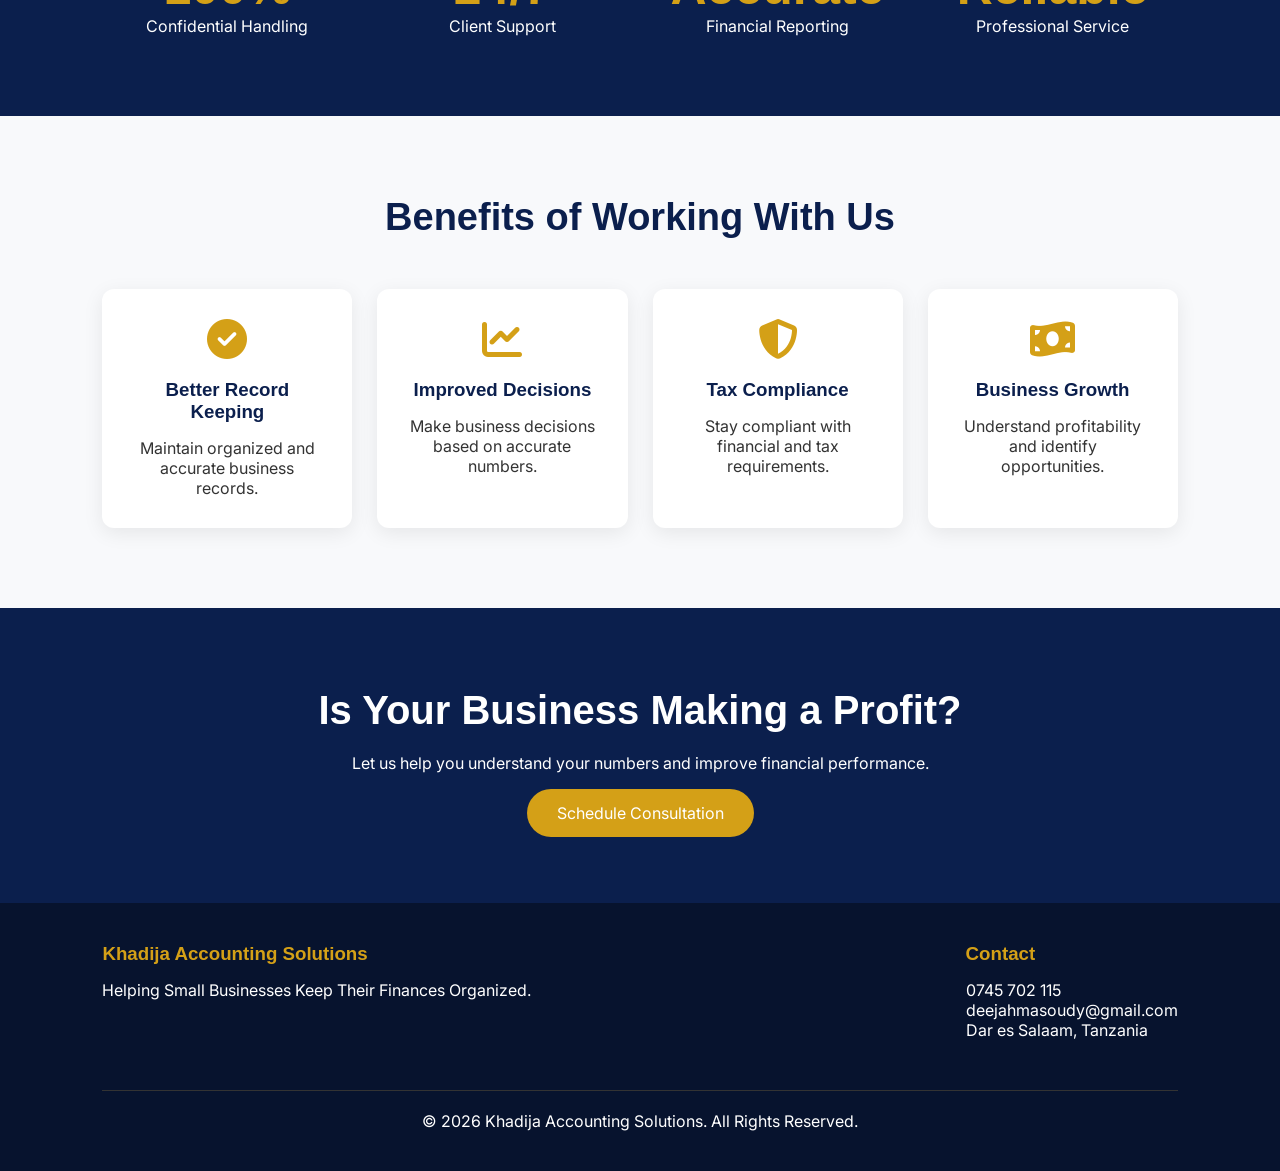
<file: our_clients.html>
<!DOCTYPE html>
<html lang="en">

<head>
    <meta charset="UTF-8">
    <meta name="viewport" content="width=device-width, initial-scale=1.0">

    <title>Accounting for Small Businesses in Dar es Salaam | KAS</title>

    <meta name="description"
        content="Khadija Accounting Solutions provides bookkeeping, financial reporting, payroll and tax support for retail shops, boutiques, restaurants, salons, freelancers and other small businesses in Dar es Salaam, Tanzania.">

    <meta name="keywords"
        content="accounting for small businesses Dar es Salaam, bookkeeping for small businesses Tanzania, accounting services Dar es Salaam, bookkeeping services Tanzania, retail accounting Tanzania, restaurant accounting Tanzania, salon accounting Dar es Salaam, freelancer accounting Tanzania">

    <meta name="author" content="Khadija Accounting Solutions">

    <meta name="robots" content="index, follow">

    <link rel="canonical" href="https://YOUR-DOMAIN/our_clients.html">


    <!-- Open Graph -->

    <meta property="og:type" content="website">

    <meta property="og:title"
        content="Accounting for Small Businesses in Dar es Salaam | Khadija Accounting Solutions">

    <meta property="og:description"
        content="Professional bookkeeping, financial reporting, payroll and tax support for small businesses across Dar es Salaam, Tanzania.">

    <meta property="og:url"
        content="https://YOUR-DOMAIN/our_clients.html">

    <meta property="og:site_name"
        content="Khadija Accounting Solutions">

    <meta property="og:image"
        content="https://YOUR-DOMAIN/Images/Logo2.png">

    <meta property="og:image:alt"
        content="Khadija Accounting Solutions logo">


    <!-- Twitter / X -->

    <meta name="twitter:card" content="summary">

    <meta name="twitter:title"
        content="Accounting for Small Businesses in Dar es Salaam | KAS">

    <meta name="twitter:description"
        content="Bookkeeping, financial reporting, payroll and tax support for small businesses in Dar es Salaam, Tanzania.">

    <meta name="twitter:image"
        content="https://YOUR-DOMAIN/Images/Logo2.png">


    <link rel="icon" type="image/png" href="Images/Logo2.png">
    <!-- Google Fonts -->
    <link rel="preconnect" href="https://fonts.googleapis.com">

    <link rel="preconnect" href="https://fonts.gstatic.com" crossorigin>

    <link href="https://fonts.googleapis.com/css2?family=Inter:wght@300;400;500;600;700;800&family=Poppins:wght@400;500;600;700;800&display=swap"
        rel="stylesheet">

    <!-- The stylesheet -->
    <link rel="stylesheet" href="CSS/style.css">
    <link href="https://cdnjs.cloudflare.com/ajax/libs/font-awesome/6.5.1/css/all.min.css" rel="stylesheet">
</head>

<body>

    <!-- Navigation -->

    <nav>

        <div class="logo">
            KHADIJA
            <span>ACCOUNTING</span>
        </div>
        <div class="menu-toggle">
            <i class="fas fa-bars"></i>
        </div>
        <div class="nav-menu">
            <ul>
                <li>
                    <a href="index.html">Home</a>
                </li>
                <li>
                    <a href="services.html">Services</a>
                </li>
                <li>
                    <a href="our_clients.html" class="active">Our clients</a>
                </li>
                <li>
                    <a href="about.html">About</a>
                </li>
                <li>
                    <a href="contact.html">Contact</a>
                </li>
            </ul>


            <a href="contact.html" class="btn">
                Book Consultation
            </a>
        </div>

    </nav>

    <!-- Hero Section -->

    <section class="page-hero">

        <div class="page-hero-content">

            <h1>Who We Serve</h1>

            <p>
                Providing professional bookkeeping, tax, payroll and financial reporting solutions for businesses across multiple sectors.
            </p>

        </div>

    </section>

    <!-- Industries Grid -->

    <section class="industries-section">

        <div class="section-title">
            <h2>Business Types We Support</h2>
        </div>

        <div class="industry-cards">

            <div class="industry-card reveal">
                <i class="fas fa-store"></i>
                <h3>Retail Shops</h3>
                <p>
                    Track sales, expenses, inventory costs and profitability.
                </p>
            </div>

            <div class="industry-card reveal">
                <i class="fas fa-shirt"></i>
                <h3>Boutiques</h3>
                <p>
                    Manage stock purchases, daily sales and financial reporting.
                </p>
            </div>

            <div class="industry-card reveal">
                <i class="fas fa-cart-shopping"></i>
                <h3>Mini Supermarkets</h3>
                <p>
                    Monitor inventory movement and improve cash flow management.
                </p>
            </div>

            <div class="industry-card reveal">
                <i class="fas fa-scissors"></i>
                <h3>Salons & Barbershops</h3>
                <p>
                    Track customer payments, service income and operational costs.
                </p>
            </div>

            <div class="industry-card reveal">
                <i class="fas fa-utensils"></i>
                <h3>Restaurants & Cafes</h3>
                <p>
                    Control expenses, food costs and daily revenue performance.
                </p>
            </div>

            <div class="industry-card reveal">
                <i class="fas fa-building"></i>
                <h3>Small Businesses</h3>
                <p>
                    Complete accounting support to help businesses grow.
                </p>
            </div>

            <div class="industry-card reveal">
                <i class="fas fa-laptop"></i>
                <h3>Freelancers</h3>
                <p>
                    Keep personal and business finances properly organized.
                </p>
            </div>

            <div class="industry-card reveal">
                <i class="fas fa-house"></i>
                <h3>Airbnb Hosts</h3>
                <p>
                    Track rental income, expenses and profitability reports.
                </p>
            </div>

        </div>

    </section>

    <!-- Statistics Section -->

    <section class="stats">

        <div class="stat-box reveal">
            <h2>100%</h2>
            <p>Confidential Handling</p>
        </div>

        <div class="stat-box reveal">
            <h2>24/7</h2>
            <p>Client Support</p>
        </div>

        <div class="stat-box reveal">
            <h2>Accurate</h2>
            <p>Financial Reporting</p>
        </div>

        <div class="stat-box reveal">
            <h2>Reliable</h2>
            <p>Professional Service</p>
        </div>

    </section>

    <!-- Benefits Section -->

    <section class="benefits">

        <div class="section-title">
            <h2>Benefits of Working With Us</h2>
        </div>

        <div class="benefit-grid">

            <div class="benefit reveal">
                <i class="fas fa-check-circle"></i>
                <h3>Better Record Keeping</h3>
                <p>
                    Maintain organized and accurate business records.
                </p>
            </div>

            <div class="benefit reveal">
                <i class="fas fa-chart-line"></i>
                <h3>Improved Decisions</h3>
                <p>
                    Make business decisions based on accurate numbers.
                </p>
            </div>

            <div class="benefit reveal">
                <i class="fas fa-shield-alt"></i>
                <h3>Tax Compliance</h3>
                <p>
                    Stay compliant with financial and tax requirements.
                </p>
            </div>

            <div class="benefit reveal">
                <i class="fas fa-money-bill-wave"></i>
                <h3>Business Growth</h3>
                <p>
                    Understand profitability and identify opportunities.
                </p>
            </div>

        </div>

    </section>

    <!-- CTA -->

    <section class="cta">

        <h2>Is Your Business Making a Profit?</h2>

        <p>
            Let us help you understand your numbers and improve financial performance.
        </p>

        <a href="contact.html" class="primary-btn">
            Schedule Consultation
        </a>

    </section>

    <!-- Footer -->

    <footer>

        <div class="footer-content">

            <div>
                <h3>Khadija Accounting Solutions</h3>
                <p>
                    Helping Small Businesses Keep Their Finances Organized.
                </p>
            </div>

            <div>
                <h3>Contact</h3>
                <p>0745 702 115</p>
                <p>deejahmasoudy@gmail.com</p>
                <p>Dar es Salaam, Tanzania</p>
            </div>

        </div>

        <div class="copyright">
            © 2026 Khadija Accounting Solutions. All Rights Reserved.
        </div>

    </footer>

    <script src="JS/script.js"></script>

</body>

</html>
</file>
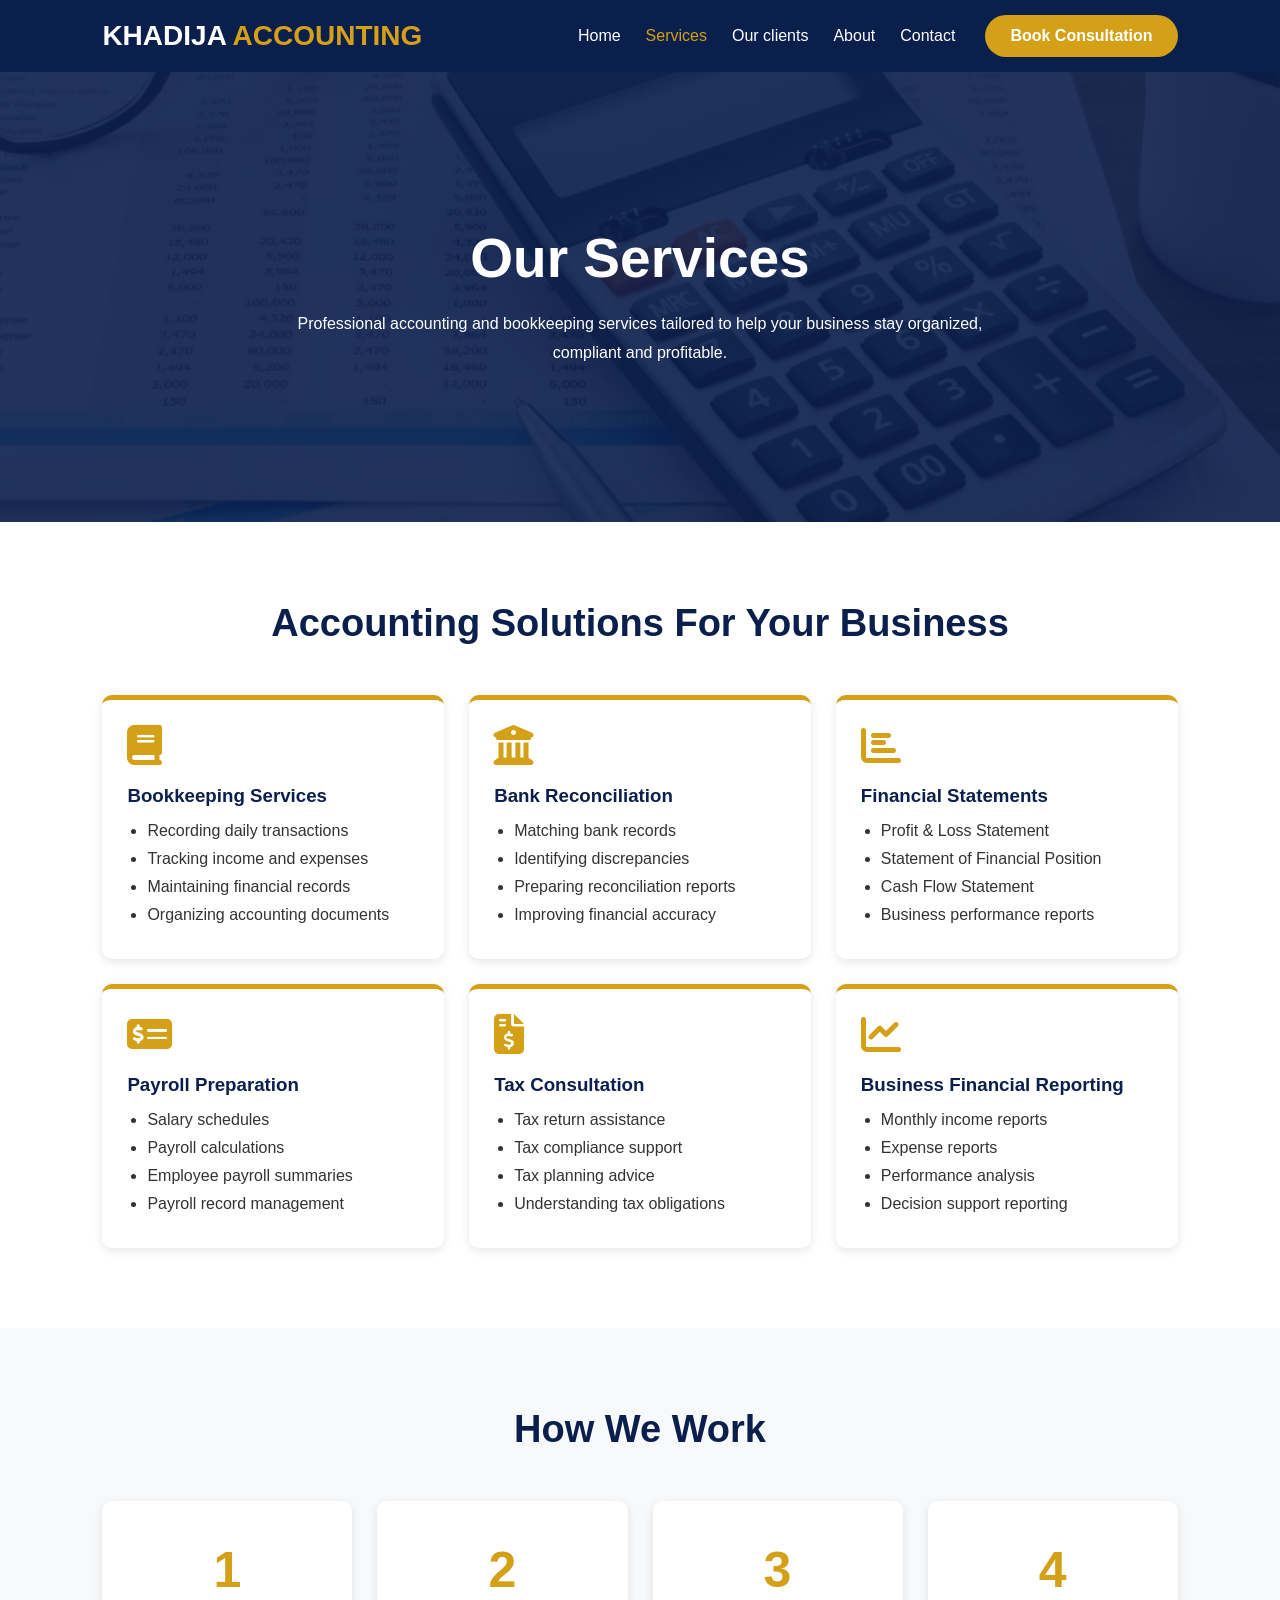
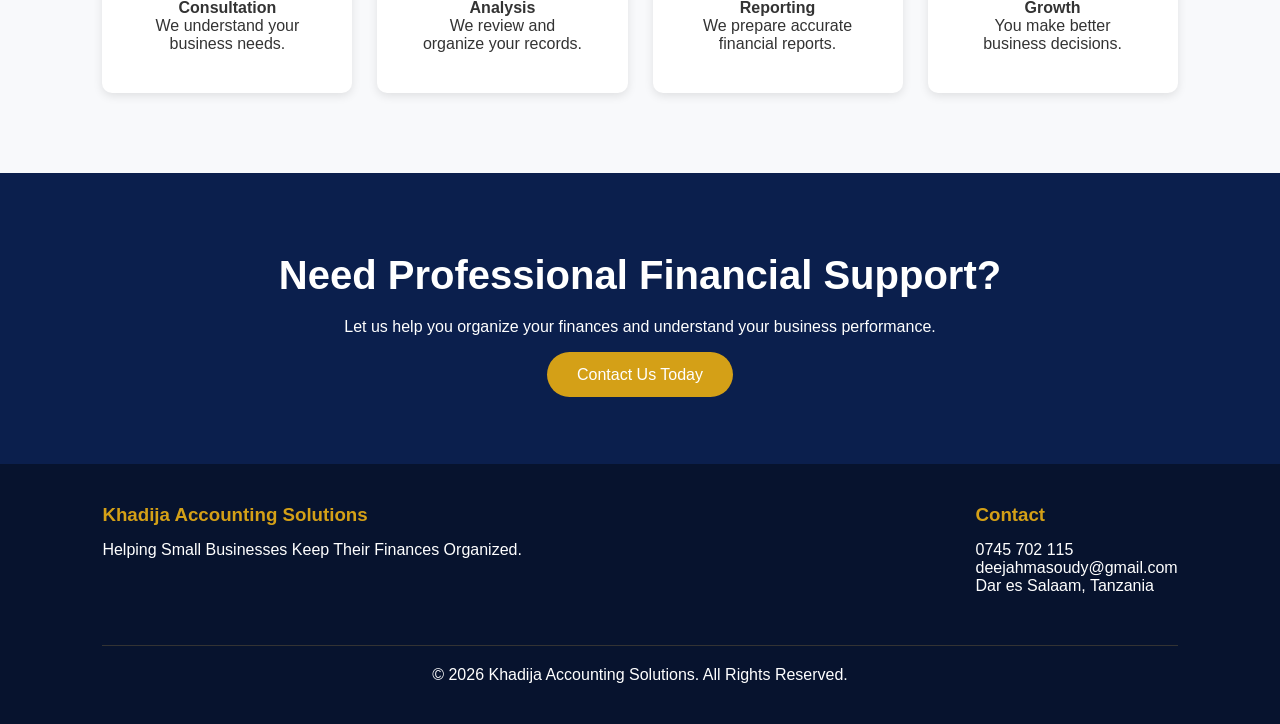
<file: Services.html>
<!DOCTYPE html>
<html lang="en">

<head>
    <meta charset="UTF-8">
    <meta name="viewport" content="width=device-width, initial-scale=1.0">

    <title>Our Services | Khadija Accounting Solutions</title>
    <link rel="icon" type="image/png" href="Images/Logo2.png">

    <link rel="stylesheet" href="CSS/style.css">

    <link href="https://cdnjs.cloudflare.com/ajax/libs/font-awesome/6.5.1/css/all.min.css" rel="stylesheet">
</head>

<body>

    <nav>

        <div class="logo">
            KHADIJA
            <span>ACCOUNTING</span>
        </div>
        <div class="menu-toggle">
            <i class="fas fa-bars"></i>
        </div>
        <div class="nav-menu">
            <ul>
                <li>
                    <a href="index.html">Home</a>
                </li>
                <li>
                    <a href="services.html" class="active">Services</a>
                </li>
                <li>
                    <a href="our_clients.html">Our clients</a>
                </li>
                <li>
                    <a href="about.html">About</a>
                </li>
                <li>
                    <a href="contact.html">Contact</a>
                </li>
            </ul>

            <a href="contact.html" class="btn">
                Book Consultation
            </a>
        </div>

    </nav>

    <!-- Hero Section -->

    <section class="page-hero">

        <div class="page-hero-content">

            <h1>Our Services</h1>

            <p>
                Professional accounting and bookkeeping services tailored to help your business stay organized, compliant and profitable.
            </p>

        </div>

    </section>

    <!-- Services -->

    <section class="services-page">

        <div class="section-title">
            <h2>Accounting Solutions For Your Business</h2>
        </div>

        <div class="service-grid">

            <div class="service-card reveal">

                <i class="fas fa-book"></i>

                <h3>Bookkeeping Services</h3>

                <ul>
                    <li>Recording daily transactions</li>
                    <li>Tracking income and expenses</li>
                    <li>Maintaining financial records</li>
                    <li>Organizing accounting documents</li>
                </ul>

            </div>

            <div class="service-card reveal">

                <i class="fas fa-university"></i>

                <h3>Bank Reconciliation</h3>

                <ul>
                    <li>Matching bank records</li>
                    <li>Identifying discrepancies</li>
                    <li>Preparing reconciliation reports</li>
                    <li>Improving financial accuracy</li>
                </ul>

            </div>

            <div class="service-card reveal">

                <i class="fas fa-chart-bar"></i>

                <h3>Financial Statements</h3>

                <ul>
                    <li>Profit & Loss Statement</li>
                    <li>Statement of Financial Position</li>
                    <li>Cash Flow Statement</li>
                    <li>Business performance reports</li>
                </ul>

            </div>

            <div class="service-card reveal">

                <i class="fas fa-money-check-dollar"></i>

                <h3>Payroll Preparation</h3>

                <ul>
                    <li>Salary schedules</li>
                    <li>Payroll calculations</li>
                    <li>Employee payroll summaries</li>
                    <li>Payroll record management</li>
                </ul>

            </div>

            <div class="service-card reveal">

                <i class="fas fa-file-invoice-dollar"></i>

                <h3>Tax Consultation</h3>

                <ul>
                    <li>Tax return assistance</li>
                    <li>Tax compliance support</li>
                    <li>Tax planning advice</li>
                    <li>Understanding tax obligations</li>
                </ul>

            </div>

            <div class="service-card reveal">

                <i class="fas fa-chart-line"></i>

                <h3>Business Financial Reporting</h3>

                <ul>
                    <li>Monthly income reports</li>
                    <li>Expense reports</li>
                    <li>Performance analysis</li>
                    <li>Decision support reporting</li>
                </ul>

            </div>

        </div>

    </section>

    <!-- Process Section -->

    <section class="process">

        <div class="section-title">
            <h2>How We Work</h2>
        </div>

        <div class="process-grid">

            <div class="process-card reveal">
                <h3>1</h3>
                <h4>Consultation</h4>
                <p>We understand your business needs.</p>
            </div>

            <div class="process-card reveal">
                <h3>2</h3>
                <h4>Analysis</h4>
                <p>We review and organize your records.</p>
            </div>

            <div class="process-card reveal">
                <h3>3</h3>
                <h4>Reporting</h4>
                <p>We prepare accurate financial reports.</p>
            </div>

            <div class="process-card reveal">
                <h3>4</h3>
                <h4>Growth</h4>
                <p>You make better business decisions.</p>
            </div>

        </div>

    </section>

    <!-- CTA -->

    <section class="cta">

        <h2>Need Professional Financial Support?</h2>

        <p>
            Let us help you organize your finances and understand your business performance.
        </p>

        <a href="contact.html" class="primary-btn">
            Contact Us Today
        </a>

    </section>

    <footer>

        <div class="footer-content">

            <div>
                <h3>Khadija Accounting Solutions</h3>
                <p>Helping Small Businesses Keep Their Finances Organized.</p>
            </div>

            <div>
                <h3>Contact</h3>
                <p>0745 702 115</p>
                <p>deejahmasoudy@gmail.com</p>
                <p>Dar es Salaam, Tanzania</p>
            </div>

        </div>

        <div class="copyright">
            © 2026 Khadija Accounting Solutions. All Rights Reserved.
        </div>

    </footer>

    <script src="JS/script.js"></script>

</body>

</html>
</file>
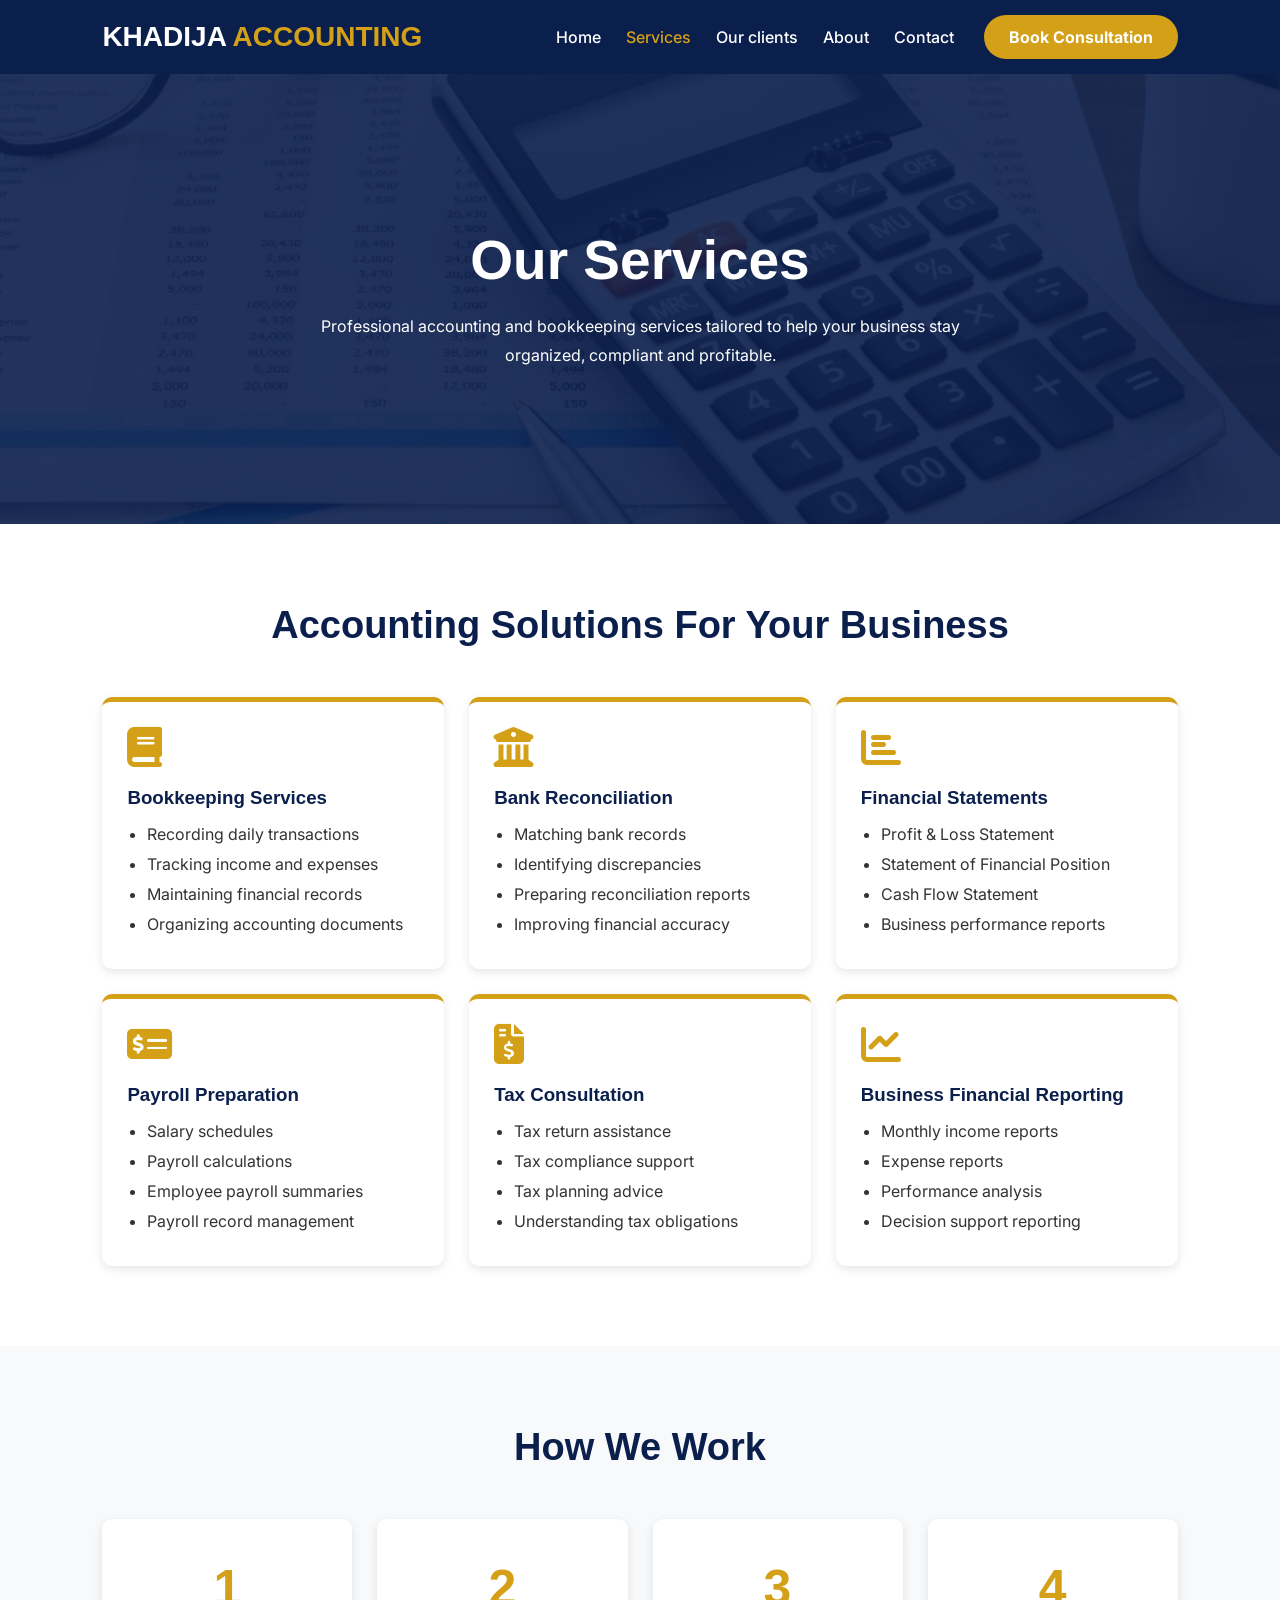
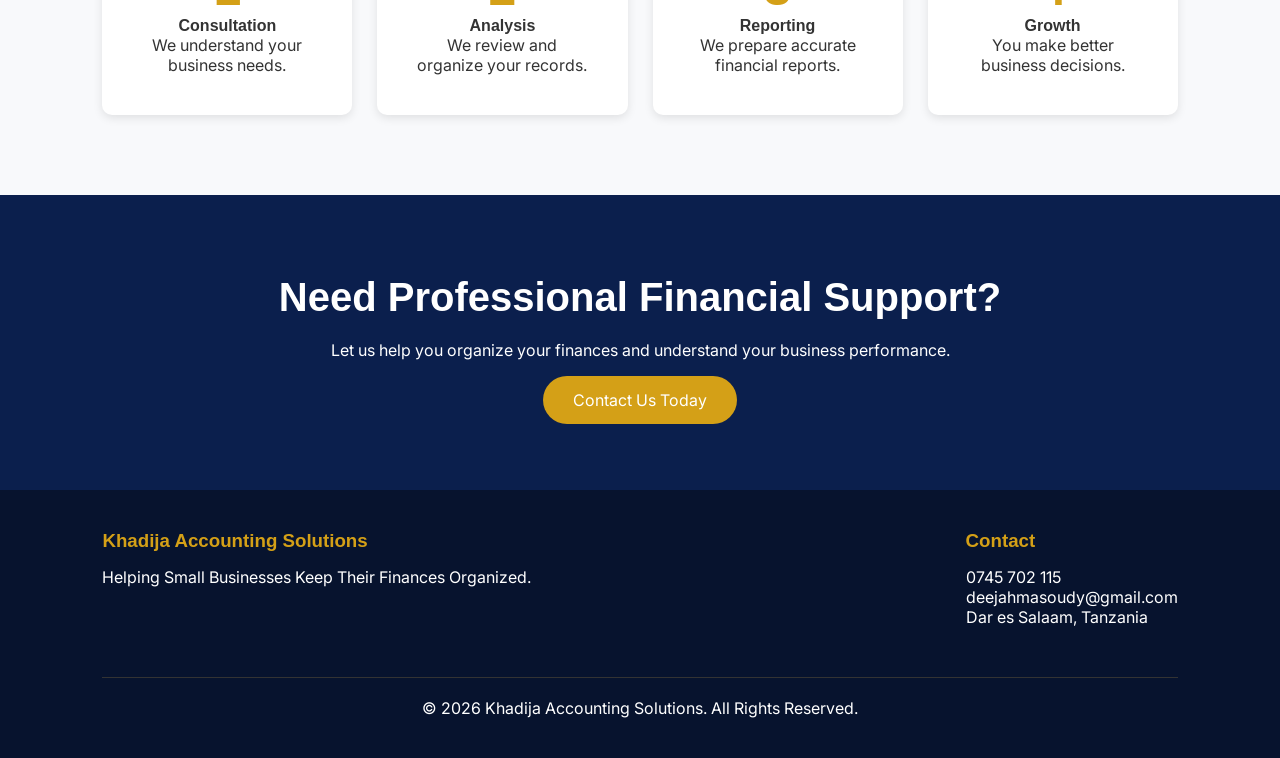
<file: services.html>
<!DOCTYPE html>
<html lang="en">

<head>
    <meta charset="UTF-8">
    <meta name="viewport" content="width=device-width, initial-scale=1.0">

   <title>Accounting & Bookkeeping Services in Dar es Salaam | KAS</title> <meta name="description" content="Khadija Accounting Solutions provides bookkeeping, bank reconciliation, financial statements, payroll preparation, tax consultation and financial reporting services for small businesses in Dar es Salaam, Tanzania."> <meta name="keywords" content="accounting services Dar es Salaam, bookkeeping services Dar es Salaam, bookkeeping Tanzania, financial statements Tanzania, payroll services Dar es Salaam, tax consultation Tanzania, financial reporting Tanzania, small business accounting Tanzania, Khadija Accounting Solutions"> <meta name="author" content="Khadija Accounting Solutions"> <link rel="canonical" href="https://YOUR-DOMAIN/services.html">
    <link rel="icon" type="image/png" href="Images/Logo2.png">
    <!-- Open Graph --> <meta property="og:type" content="website"> <meta property="og:title" content="Accounting & Bookkeeping Services | Khadija Accounting Solutions"> <meta property="og:description" content="Professional bookkeeping, bank reconciliation, financial reporting, payroll preparation and tax consultation services for small businesses in Dar es Salaam, Tanzania."> <meta property="og:url" content="https://YOUR-DOMAIN/services.html"> <meta property="og:site_name" content="Khadija Accounting Solutions"> <meta property="og:image" content="https://YOUR-DOMAIN/Images/Logo2.png"> <meta property="og:image:alt" content="Khadija Accounting Solutions Logo"> <!-- Twitter / X --> <meta name="twitter:card" content="summary"> <meta name="twitter:title" content="Accounting & Bookkeeping Services | Khadija Accounting Solutions"> <meta name="twitter:description" content="Professional accounting, bookkeeping, payroll, tax and financial reporting services for small businesses in Dar es Salaam, Tanzania."> <meta name="twitter:image" content="https://YOUR-DOMAIN/Images/Logo2.png">
    <!-- Google Fonts -->
    <link rel="preconnect" href="https://fonts.googleapis.com">

    <link rel="preconnect" href="https://fonts.gstatic.com" crossorigin>

    <link href="https://fonts.googleapis.com/css2?family=Inter:wght@300;400;500;600;700;800&family=Poppins:wght@400;500;600;700;800&display=swap"
        rel="stylesheet">

    <!-- The stylesheet -->
    <link rel="stylesheet" href="CSS/style.css">
    <link href="https://cdnjs.cloudflare.com/ajax/libs/font-awesome/6.5.1/css/all.min.css" rel="stylesheet">
</head>

<body>

    <nav>

        <div class="logo">
            KHADIJA
            <span>ACCOUNTING</span>
        </div>
        <div class="menu-toggle">
            <i class="fas fa-bars"></i>
        </div>
        <div class="nav-menu">
            <ul>
                <li>
                    <a href="index.html">Home</a>
                </li>
                <li>
                    <a href="services.html" class="active">Services</a>
                </li>
                <li>
                    <a href="our_clients.html">Our clients</a>
                </li>
                <li>
                    <a href="about.html">About</a>
                </li>
                <li>
                    <a href="contact.html">Contact</a>
                </li>
            </ul>

            <a href="contact.html" class="btn">
                Book Consultation
            </a>
        </div>

    </nav>

    <!-- Hero Section -->

    <section class="page-hero">

        <div class="page-hero-content">

            <h1>Our Services</h1>

            <p>
                Professional accounting and bookkeeping services tailored to help your business stay organized, compliant and profitable.
            </p>

        </div>

    </section>

    <!-- Services -->

    <section class="services-page">

        <div class="section-title">
            <h2>Accounting Solutions For Your Business</h2>
        </div>

        <div class="service-grid">

            <div class="service-card reveal">

                <i class="fas fa-book"></i>

                <h3>Bookkeeping Services</h3>

                <ul>
                    <li>Recording daily transactions</li>
                    <li>Tracking income and expenses</li>
                    <li>Maintaining financial records</li>
                    <li>Organizing accounting documents</li>
                </ul>

            </div>

            <div class="service-card reveal">

                <i class="fas fa-university"></i>

                <h3>Bank Reconciliation</h3>

                <ul>
                    <li>Matching bank records</li>
                    <li>Identifying discrepancies</li>
                    <li>Preparing reconciliation reports</li>
                    <li>Improving financial accuracy</li>
                </ul>

            </div>

            <div class="service-card reveal">

                <i class="fas fa-chart-bar"></i>

                <h3>Financial Statements</h3>

                <ul>
                    <li>Profit & Loss Statement</li>
                    <li>Statement of Financial Position</li>
                    <li>Cash Flow Statement</li>
                    <li>Business performance reports</li>
                </ul>

            </div>

            <div class="service-card reveal">

                <i class="fas fa-money-check-dollar"></i>

                <h3>Payroll Preparation</h3>

                <ul>
                    <li>Salary schedules</li>
                    <li>Payroll calculations</li>
                    <li>Employee payroll summaries</li>
                    <li>Payroll record management</li>
                </ul>

            </div>

            <div class="service-card reveal">

                <i class="fas fa-file-invoice-dollar"></i>

                <h3>Tax Consultation</h3>

                <ul>
                    <li>Tax return assistance</li>
                    <li>Tax compliance support</li>
                    <li>Tax planning advice</li>
                    <li>Understanding tax obligations</li>
                </ul>

            </div>

            <div class="service-card reveal">

                <i class="fas fa-chart-line"></i>

                <h3>Business Financial Reporting</h3>

                <ul>
                    <li>Monthly income reports</li>
                    <li>Expense reports</li>
                    <li>Performance analysis</li>
                    <li>Decision support reporting</li>
                </ul>

            </div>

        </div>

    </section>

    <!-- Process Section -->

    <section class="process">

        <div class="section-title">
            <h2>How We Work</h2>
        </div>

        <div class="process-grid">

            <div class="process-card reveal">
                <h3>1</h3>
                <h4>Consultation</h4>
                <p>We understand your business needs.</p>
            </div>

            <div class="process-card reveal">
                <h3>2</h3>
                <h4>Analysis</h4>
                <p>We review and organize your records.</p>
            </div>

            <div class="process-card reveal">
                <h3>3</h3>
                <h4>Reporting</h4>
                <p>We prepare accurate financial reports.</p>
            </div>

            <div class="process-card reveal">
                <h3>4</h3>
                <h4>Growth</h4>
                <p>You make better business decisions.</p>
            </div>

        </div>

    </section>

    <!-- CTA -->

    <section class="cta">

        <h2>Need Professional Financial Support?</h2>

        <p>
            Let us help you organize your finances and understand your business performance.
        </p>

        <a href="contact.html" class="primary-btn">
            Contact Us Today
        </a>

    </section>

    <footer>

        <div class="footer-content">

            <div>
                <h3>Khadija Accounting Solutions</h3>
                <p>Helping Small Businesses Keep Their Finances Organized.</p>
            </div>

            <div>
                <h3>Contact</h3>
                <p>0745 702 115</p>
                <p>deejahmasoudy@gmail.com</p>
                <p>Dar es Salaam, Tanzania</p>
            </div>

        </div>

        <div class="copyright">
            © 2026 Khadija Accounting Solutions. All Rights Reserved.
        </div>

    </footer>

    <script src="JS/script.js"></script>

</body>

</html>
</file>
<file: CSS/style.css>
* {
    margin: 0;
    padding: 0;
    box-sizing: border-box;
} 
html{
    scroll-behavior:smooth;
}
:root{
    --body-font: 'Inter', 'Segoe UI', sans-serif;
    --heading-font:  'Segoe UI', sans-serif;
}
h1,
h2,
h3,
h4,
h5,
h6,
.logo{
    font-family:var(--heading-font);
}

body {
     font-family:var(--body-font);
    background: #ffffff;
    color: #333;
}

/* Navigation */

nav {
    background: #0B1F4D;
    color: white;
    display: flex;
    justify-content: space-between;
    align-items: center;
    padding: 15px 8%;
    position: sticky;
    top: 0;
    z-index: 1000;
}

.logo {
    font-size: 28px;
    font-weight: bold;
}

.logo span {
    color: #D4A017;
}
.nav-menu{
    display:flex;
    align-items:center;
    gap:30px;
}

.menu-toggle{
    display:none;
}

nav ul {
    display: flex;
    list-style: none;
}

nav ul li {
    margin-left: 25px;
}

nav ul li a {
    text-decoration: none;
    color: white;
    font-weight: 500;
}

nav ul li a:hover {
    color: #D4A017;
}

.btn {
    background: #D4A017;
    color: white;
    padding: 12px 25px;
    border-radius: 30px;
    text-decoration: none;
    font-weight: bold;
}

/* Hero */

.hero {
    min-height: 90vh;
    display: flex;
    align-items: center;
    justify-content: center;
    padding: 50px 8%;
    background: linear-gradient(rgba(11, 31, 77, .85),
    rgba(11, 31, 77, .85)),
    url('../Images/Hero1.jfif');
    background-size: cover;
    background-position: center;
    color: white;
}

/* HERO ANIMATION */

.hero-animation{
    width:100%;
    max-width:1200px;
    position:relative;
    min-height:450px;
}

/* QUESTION */

.hero-question{
    position:absolute;
    width:100%;
    top:50%;
    left:50%;
    transform:translate(-50%,-50%);
    text-align:center;

    animation:questionAnimation 3.5s forwards;
}

.hero-question h1{
    font-size:65px;
    font-weight:800;
    color:white;
    max-width:900px;
    margin:auto;
}

/* INTRO */

.hero-intro{
    position:absolute;
    width:100%;
    top:50%;
    left:50%;
    transform:translate(-50%,-50%);

    display:flex;
    justify-content:center;
    align-items:center;
    gap:25px;

    opacity:0;

    animation:introAnimation 2.5s forwards;
    animation-delay:3.5s;
}

.hero-intro h1{
    font-size:70px;
    color:white;
}

.hero-logo{
    width:480px;
    height: auto;
}

/* FINAL SECTION */

.hero-final{
    position:absolute;
    width:100%;
    top:50%;
    left:50%;
    transform:translate(-50%,-50%);

    display:flex;
    align-items:center;
    gap:50px;

    opacity:0;

    animation:showFinal 1s forwards;
    animation-delay:6s;
}

.hero-logo-final{
    width:480px;

    animation:logoSlideLeft 1s forwards;
    animation-delay:6s;
}

.hero-text{
    opacity:0;
    transform:translateY(40px);

    animation:textAppear 1s forwards;
    animation-delay:6.5s;
}
.hero-text-container{
    display:flex;
    flex-direction:column;

    animation:textShiftUp .8s ease forwards;
    animation-delay:8s;
}

.hero-text h1{
    font-size:55px;
    margin-bottom:20px;
}

.hero-text p{
    font-size:20px;
    line-height:1.7;
    margin-bottom:20px;
}

/* BUTTONS */

.hero-buttons{
    display:flex;
    gap:20px;
    opacity:0;
    transform:translateY(40px);

    animation:buttonsAppear 1s forwards;
    animation-delay:8.5s;
}
.primary-btn {
    background: #D4A017;
    color: white;
    padding: 14px 30px;
    border-radius: 30px;
    text-decoration: none;
}

.secondary-btn {
    border: 2px solid white;
    color: white;
    padding: 14px 30px;
    border-radius: 30px;
    text-decoration: none;
}

/* Section Titles */

.section-title {
    text-align: center;
    margin-bottom: 50px;
}

.section-title h2 {
    color: #0B1F4D;
    font-size: 38px;
}

/* Why Choose Us */

.why-us {
    padding: 80px 8%;
    background: #F8F9FB;
}

.features {
    display: grid;
    grid-template-columns: repeat(auto-fit, minmax(250px, 1fr));
    gap: 25px;
}

.feature {
    background: white;
    padding: 30px;
    border-radius: 10px;
    text-align: center;
    box-shadow: 0 3px 10px rgba(0, 0, 0, .1);
}

.feature i {
    font-size: 40px;
    color: #D4A017;
    margin-bottom: 15px;
}

/* Services */

.services {
    padding: 80px 8%;
}

.service-grid {
    display: grid;
    grid-template-columns: repeat(auto-fit, minmax(300px, 1fr));
    gap: 25px;
}

.service-card {
    border-top: 5px solid #D4A017;
    padding: 25px;
    box-shadow: 0 3px 10px rgba(0, 0, 0, .1);
    border-radius: 10px;
}

.service-card h3 {
    color: #0B1F4D;
    margin-bottom: 15px;
}

.service-card ul {
    padding-left: 20px;
}

.service-card li {
    margin-bottom: 10px;
}

/* Industries */

.industries {
    padding: 80px 8%;
    background: #F8F9FB;
}

.industry-grid {
    display: grid;
    grid-template-columns: repeat(auto-fit, minmax(200px, 1fr));
    gap: 20px;
}

.industry {
    background: white;
    padding: 30px;
    text-align: center;
    border-radius: 10px;
    box-shadow: 0 3px 10px rgba(0, 0, 0, .1);
}

.industry i {
    color: #D4A017;
    font-size: 40px;
    margin-bottom: 15px;
}

/* CTA */

.cta {
    background: #0B1F4D;
    color: white;
    text-align: center;
    padding: 80px 8%;
}

.cta h2 {
    font-size: 40px;
    margin-bottom: 20px;
}

.cta p {
    margin-bottom: 30px;
}

/* Footer */

footer {
    background: #07132e;
    color: white;
    padding: 40px 8%;
}

.footer-content {
    display: flex;
    justify-content: space-between;
    flex-wrap: wrap;
}

.footer-content div {
    margin-bottom: 20px;
}

footer h3 {
    color: #D4A017;
    margin-bottom: 15px;
}

footer a {
    color: white;
    text-decoration: none;
}

.copyright {
    text-align: center;
    margin-top: 30px;
    border-top: 1px solid #333;
    padding-top: 20px;
}

/* Responsive */

@media(max-width:768px) {

    nav {
        flex-direction: column;
    }

    nav ul {
        margin-top: 15px;
        flex-wrap: wrap;
        justify-content: center;
    }

    .hero h1 {
        font-size: 40px;
    }

}
/* PAGE HERO */

.page-hero{
    height:50vh;
    background:linear-gradient(
    rgba(11,31,77,.9),
    rgba(11,31,77,.9)),
    url('../Images/Hero1.jfif');

    background-size:cover;
    background-position:center;

    display:flex;
    justify-content:center;
    align-items:center;
    text-align:center;

    color:white;
}

.page-hero h1{
    font-size:55px;
    margin-bottom:20px;
}

.page-hero p{
    max-width:700px;
    margin:auto;
    line-height:1.8;
}

/* SERVICES PAGE */

.services-page{
    padding:80px 8%;
}

.services-page .service-card{
    text-align:left;
}

.services-page .service-card i{
    font-size:40px;
    color:#D4A017;
    margin-bottom:20px;
}

.services-page .service-card:hover{
    transform:translateY(-10px);
    transition:.4s;
}

/* PROCESS */

.process{
    padding:80px 8%;
    background:#F8F9FB;
}

.process-grid{
    display:grid;
    grid-template-columns:repeat(auto-fit,minmax(220px,1fr));
    gap:25px;
}

.process-card{
    background:white;
    text-align:center;
    padding:40px;
    border-radius:10px;
    box-shadow:0 3px 10px rgba(0,0,0,.1);
}

.process-card h3{
    font-size:50px;
    color:#D4A017;
}

/* ACTIVE LINK */

.active{
    color:#D4A017 !important;
}
.reveal{
    opacity:0;
    transform:translateY(50px);
    transition:all .8s ease;
}

.show{
    opacity:1;
    transform:translateY(0);
}

/* INDUSTRIES PAGE */

.industries-section{
    padding:80px 8%;
}

.industry-cards{
    display:grid;
    grid-template-columns:repeat(auto-fit,minmax(260px,1fr));
    gap:25px;
}

.industry-card{
    background:white;
    border-radius:12px;
    padding:35px;
    text-align:center;
    box-shadow:0 5px 20px rgba(0,0,0,.08);
    transition:.4s;
}

.industry-card:hover{
    transform:translateY(-10px);
}

.industry-card i{
    font-size:50px;
    color:#D4A017;
    margin-bottom:20px;
}

.industry-card h3{
    color:#0B1F4D;
    margin-bottom:15px;
}

/* STATS */

.stats{
    background:#0B1F4D;
    color:white;
    padding:80px 8%;
    display:grid;
    grid-template-columns:repeat(auto-fit,minmax(220px,1fr));
    gap:25px;
    text-align:center;
}

.stat-box h2{
    font-size:50px;
    color:#D4A017;
}

/* BENEFITS */

.benefits{
    padding:80px 8%;
    background:#F8F9FB;
}

.benefit-grid{
    display:grid;
    grid-template-columns:repeat(auto-fit,minmax(250px,1fr));
    gap:25px;
}

.benefit{
    background:white;
    padding:30px;
    border-radius:12px;
    text-align:center;
    box-shadow:0 5px 20px rgba(0,0,0,.08);
}

.benefit i{
    font-size:40px;
    color:#D4A017;
    margin-bottom:20px;
}

.benefit h3{
    color:#0B1F4D;
    margin-bottom:15px;
}
/* ABOUT PAGE */

.about-section{
    padding:80px 8%;
}

.about-container{
    display:grid;
    grid-template-columns:1fr 1fr;
    gap:60px;
    align-items:center;
}

.about-image img{
    width:100%;
    height: 520px;
    object-fit:cover;
    border-radius:15px;
    box-shadow:0 10px 30px rgba(0,0,0,.15);
}

.about-content{
    padding:20px;
}

.about-content h2{
    font-size:42px;
    margin-bottom:25px;
}

.about-content p{
    font-size:17px;
    line-height:1.9;
}

/* MISSION & VISION */

.mission-vision{
    background:#F8F9FB;
    padding:80px 8%;
    display:grid;
    grid-template-columns:repeat(auto-fit,minmax(350px,1fr));
    gap:30px;
}

.mission-card{
    background:white;
    padding:40px;
    border-radius:15px;
    text-align:center;
    box-shadow:0 5px 20px rgba(0,0,0,.08);
}

.mission-card i{
    font-size:50px;
    color:#D4A017;
    margin-bottom:20px;
}

/* VALUES */

.values{
    padding:80px 8%;
}

.values-grid{
    display:grid;
    grid-template-columns:repeat(auto-fit,minmax(250px,1fr));
    gap:25px;
}

.value-card{
    background:white;
    padding:35px;
    text-align:center;
    border-radius:15px;
    box-shadow:0 5px 20px rgba(0,0,0,.08);
    transition:.4s;
}

.value-card:hover{
    transform:translateY(-10px);
}

.value-card i{
    font-size:45px;
    color:#D4A017;
    margin-bottom:20px;
}

.value-card h3{
    color:#0B1F4D;
    margin-bottom:15px;
}

/* TRUST SECTION */

.trust-section{
    background:#F8F9FB;
    padding:80px 8%;
}

.trust-grid{
    display:grid;
    grid-template-columns:repeat(auto-fit,minmax(250px,1fr));
    gap:25px;
}

.trust-item{
    background:white;
    padding:40px;
    text-align:center;
    border-radius:15px;
    box-shadow:0 5px 20px rgba(0,0,0,.08);
}

.trust-item h3{
    font-size:50px;
    color:#D4A017;
    margin-bottom:15px;
}

/* RESPONSIVE */

@media(max-width:768px){

.about-container{
    grid-template-columns:1fr;
}

.about-content{
    text-align:center;
}

}

/* CONTACT PAGE */

.contact-info{
    padding:80px 8%;
    display:grid;
    grid-template-columns:repeat(auto-fit,minmax(250px,1fr));
    gap:25px;
}

.contact-card{
    background:white;
    text-align:center;
    padding:35px;
    border-radius:15px;
    box-shadow:0 5px 20px rgba(0,0,0,.08);
}

.contact-card i{
    font-size:45px;
    color:#D4A017;
    margin-bottom:20px;
}

.contact-card h3{
    color:#0B1F4D;
    margin-bottom:10px;
}

.contact-section{
    padding:80px 8%;
    background:#F8F9FB;
}

.contact-container{
    display:grid;
    grid-template-columns:2fr 1fr;
    gap:40px;
}

.contact-form,
.business-hours{
    background:white;
    padding:40px;
    border-radius:15px;
    box-shadow:0 5px 20px rgba(0,0,0,.08);
}

.contact-form h2,
.business-hours h2{
    color:#0B1F4D;
    margin-bottom:20px;
}

.contact-form form{
    display:flex;
    flex-direction:column;
    gap:15px;
}

.contact-form input,
.contact-form select,
.contact-form textarea{
    padding:15px;
    border:1px solid #ddd;
    border-radius:8px;
    font-size:16px;
}

.contact-form button{
    background:#D4A017;
    color:white;
    border:none;
    padding:15px;
    border-radius:8px;
    cursor:pointer;
    font-size:16px;
    font-weight:bold;
}

.contact-form button:hover{
    opacity:.9;
}

.hours p{
    margin-bottom:15px;
}

.faq{
    padding:80px 8%;
}

.faq-container{
    max-width:1000px;
    margin:auto;
}

.faq-item{
    background:white;
    margin-bottom:20px;
    padding:30px;
    border-left:5px solid #D4A017;
    box-shadow:0 5px 20px rgba(0,0,0,.08);
}

.faq-item h3{
    color:#0B1F4D;
    margin-bottom:10px;
}

.map-section iframe{
    width:100%;
    height:450px;
    border:none;
}



@media(max-width:768px){

.about-image img{
height: 300px;
}
    .contact-container{
    grid-template-columns:1fr;
}

}
.mission-card,
.value-card,
.trust-item{
    transition:all .4s ease;
}

.mission-card:hover,
.value-card:hover,
.trust-item:hover{
    transform:translateY(-10px);
    box-shadow:0 10px 30px rgba(0,0,0,.12);
}
/* QUESTION */

@keyframes questionAnimation{

    0%{
        opacity:0;
        transform:translate(-50%,-50%) scale(.9);
    }

    20%{
        opacity:1;
        transform:translate(-50%,-50%) scale(1);
    }

    80%{
        opacity:1;
    }

    100%{
        opacity:0;
        transform:translate(-50%,-50%) scale(.95);
    }

}

/* MEET */

@keyframes introAnimation{

    0%{
        opacity:0;
    }

    20%{
        opacity:1;
    }

    60%{
        opacity:1;
    }

    100%{
        opacity:0;
    }

}

/* FINAL SECTION */

@keyframes showFinal{

    from{
        opacity:0;
    }

    to{
        opacity:1;
    }

}

@keyframes logoSlideLeft{

    from{
        transform:translateX(120px);
    }

    to{
        transform:translateX(0);
    }

}

@keyframes textAppear{

    from{
        opacity:0;
        transform:translateY(40px);
    }

    to{
        opacity:1;
        transform:translateY(0);
    }

}

@keyframes textShiftUp{

    from{
        transform:translateY(0);
    }

    to{
        transform:translateY(-50px);
    }

}
/* TEXT MOVES UP TO MAKE ROOM */

@keyframes buttonsAppear{

    0%{
        opacity:0;
        transform:translateY(40px);
    }

    100%{
        opacity:1;
        transform:translateY(0);
    }

}
/* =====================================
   MOBILE RESPONSIVENESS
===================================== */

@media screen and (max-width:768px){
    /*Mobile devices*/
    
    nav{
        padding:15px 5%;
        flex-direction:row;
        justify-content:space-between;
        align-items:center;

    }
   
    .hero h1{
        font-size:40px;
    }
    nav ul{
        gap:15px;
        margin-top:0;
        justify-content:center;
        flex-wrap:wrap;
    }
    .logo{
        display:flex;
        flex-direction:column;
        line-height:1.1;
        font-size:24px;
    }
    
    nav .btn{
        margin-top:15px;
    }
     .hero-logo{
        width:320px !important;
        max-width:70%;
    }
    .hero-logo-final{
        width:300px !important;
        max-width:80%;
    }
   
    .hero-buttons{
        flex-direction:column !important;
        align-items:center;
    }
   
    body{
        overflow-x:hidden;
    }
    section{
        overflow-x:hidden;
    }
    .section-title h2{
        font-size:30px;
    }
    .service-grid{
        grid-template-columns:1fr !important;
    }
    .features{
        grid-template-columns:1fr !important;
    }
    .industry-grid{
        grid-template-columns:1fr !important;
    }
    .footer-content{
        flex-direction:column;
        text-align:center;
    }
}
@media screen and (max-width:480px){/*Iphones*/
 .about-image img {
  height: 360px;
 }
    .hero-question h1{
        font-size:28px;
    }

    .hero-text h1{
        font-size:28px;
    }

    .hero-logo {
         width:320px;
    }
    .hero-logo-final{
        width:320px;
        padding-top: 20px;
    }

}
@media screen and (max-width:992px){

    nav{
        display:flex;
        justify-content:space-between;
        align-items:center;
        flex-wrap:wrap;
    }

   .menu-toggle{
        display:block;
        font-size:30px;
        color:white;
        cursor:pointer;
        user-select:none;
    }
    
    .menu-toggle i{
        transition:
            transform .35s ease,
            color .35s ease,
            opacity .25s ease;
    }

    .menu-toggle.active i{
        transform:rotate(180deg) scale(1.08);
        color:#D4A017;
    }

    .nav-menu{
        position:absolute;
    
        top:70px;
        right:20px;
    
        width:240px;
    
        background:rgba(11,31,77,0.96);
    
        backdrop-filter:blur(10px);
    
        border-radius:12px;
    
        box-shadow:0 10px 30px rgba(0,0,0,.25);
    
        padding:20px;
    
        display:flex;
        flex-direction:column;
    
        opacity:0;
        visibility:hidden;
    
        transform:translateY(-10px);
    
        transition:all .3s ease;
    
        z-index:1001;
    }

    .nav-menu.active{
        opacity:1;
        visibility:visible;
        transform:translateY(0);
    }

    .nav-menu ul{
        display:flex;
        flex-direction:column;
        gap:5px;
    
        width:100%;
    }
    
    .nav-menu ul li{
        margin:0;
        list-style:none;
    }
    
    .nav-menu ul li a{
        display:block;
    
        padding:12px 15px;
    
        border-radius:8px;
    
        text-decoration:none;
        color:white;
    
        transition:.3s;
    }
    .nav-menu ul li a:hover{
        background:rgba(255,255,255,.1);
        color:#D4A017;
    }

    .nav-menu .btn{
        width:100%;
        text-align:center;
        margin-top:15px;
    }
    .nav-menu::before{
        content:"";
    
        position:absolute;
    
        top:-10px;
        right:20px;
    
        width:20px;
        height:20px;
    
        background:rgba(11,31,77,0.96);
    
        transform:rotate(45deg);
    }

    .service-grid{
        grid-template-columns:repeat(2,1fr);
    }

    .industry-grid{
        grid-template-columns:repeat(2,1fr);
    }
    .hero-intro{
        flex-direction:column;
        justify-content:center;
        align-items:center;
        text-align:center;
    }
    .hero-final{
        flex-direction:column;
        text-align:center;
    }
    .hero-logo{
        width:280px;
        max-width:70%;
    }
    .hero-logo-final{
        width:280px;
        max-width:80%;
    }
    .hero-text h1{
        font-size:32px;
        line-height:1.3;
    }
    .hero-question h1{
        font-size:32px;
    }
   
    .hero-intro h1{
        font-size:32px;
        margin-bottom:15px;
    }
    .hero-buttons{
        display:flex;
        flex-direction:row;
        justify-content:center;
        align-items:center;
        gap:20px;
    }
    .hero-buttons a{
        width:220px;
        text-align:center;
    }

}
</file>
